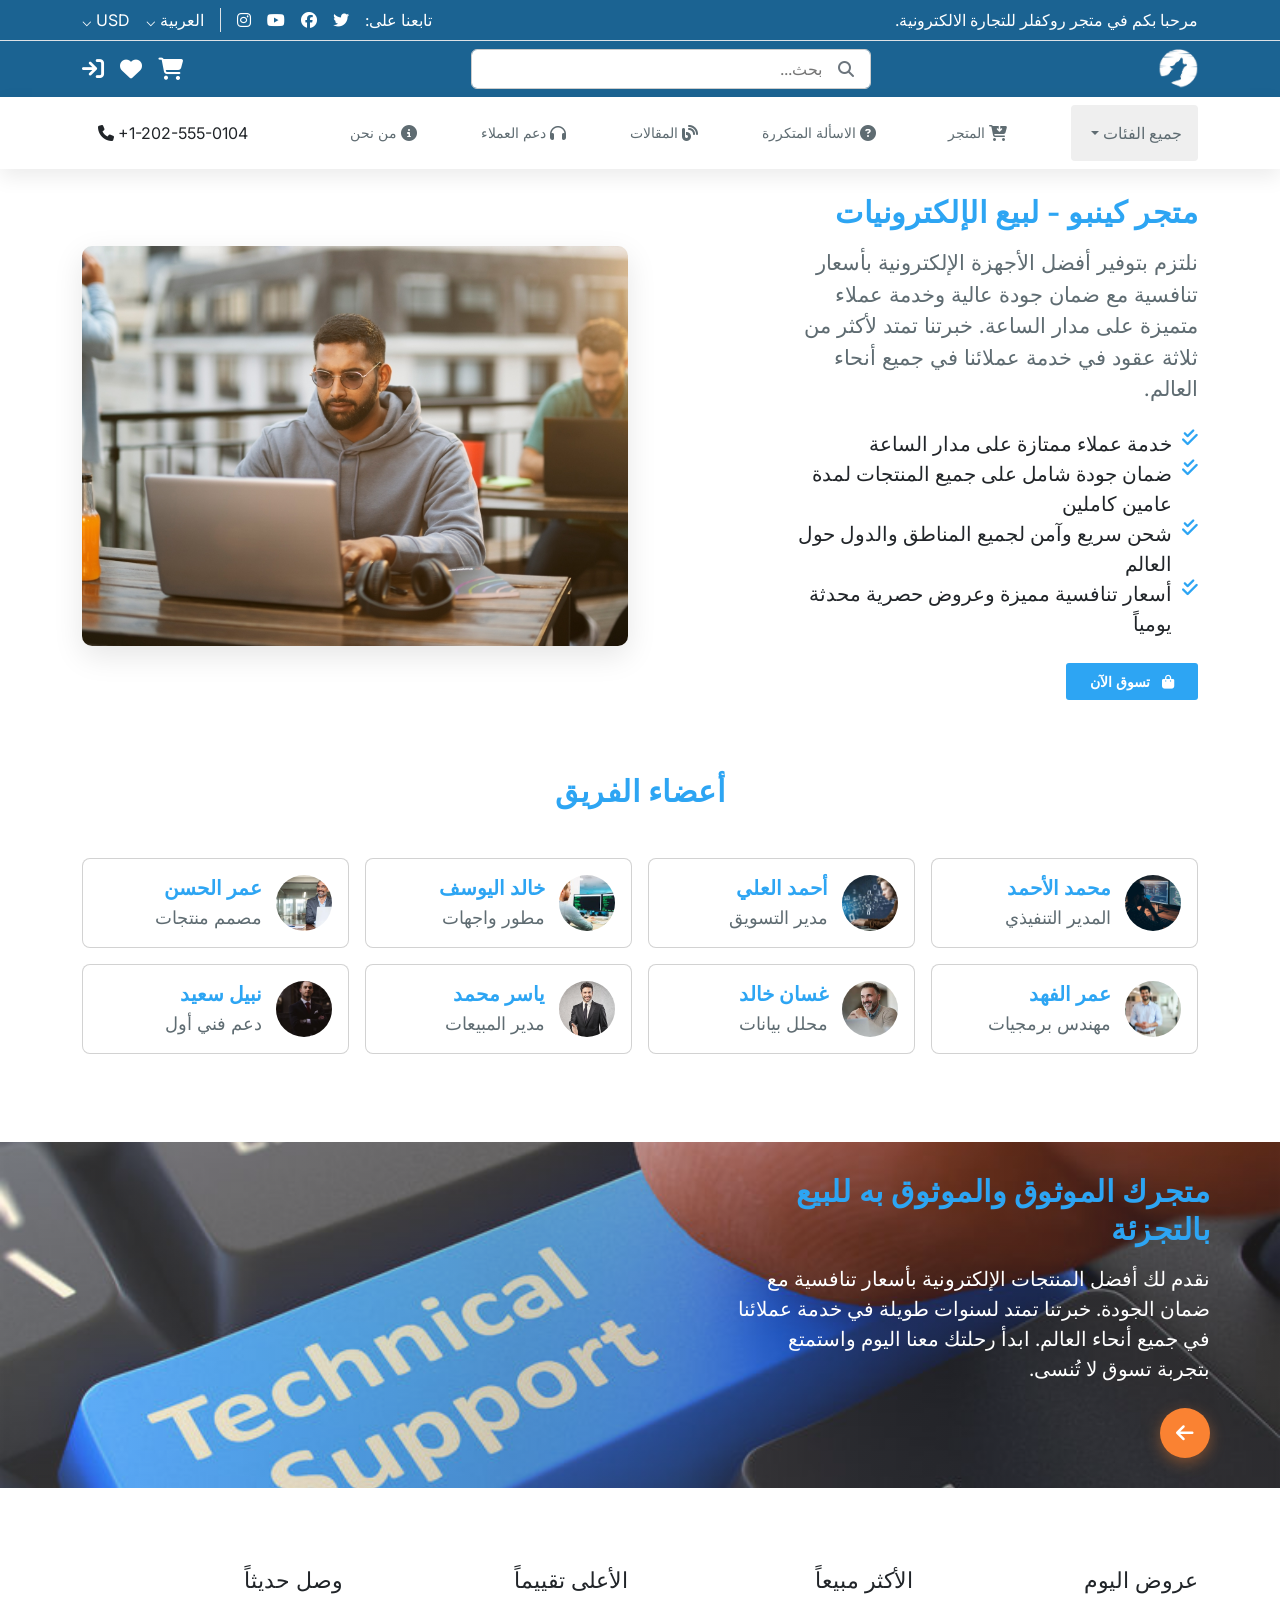
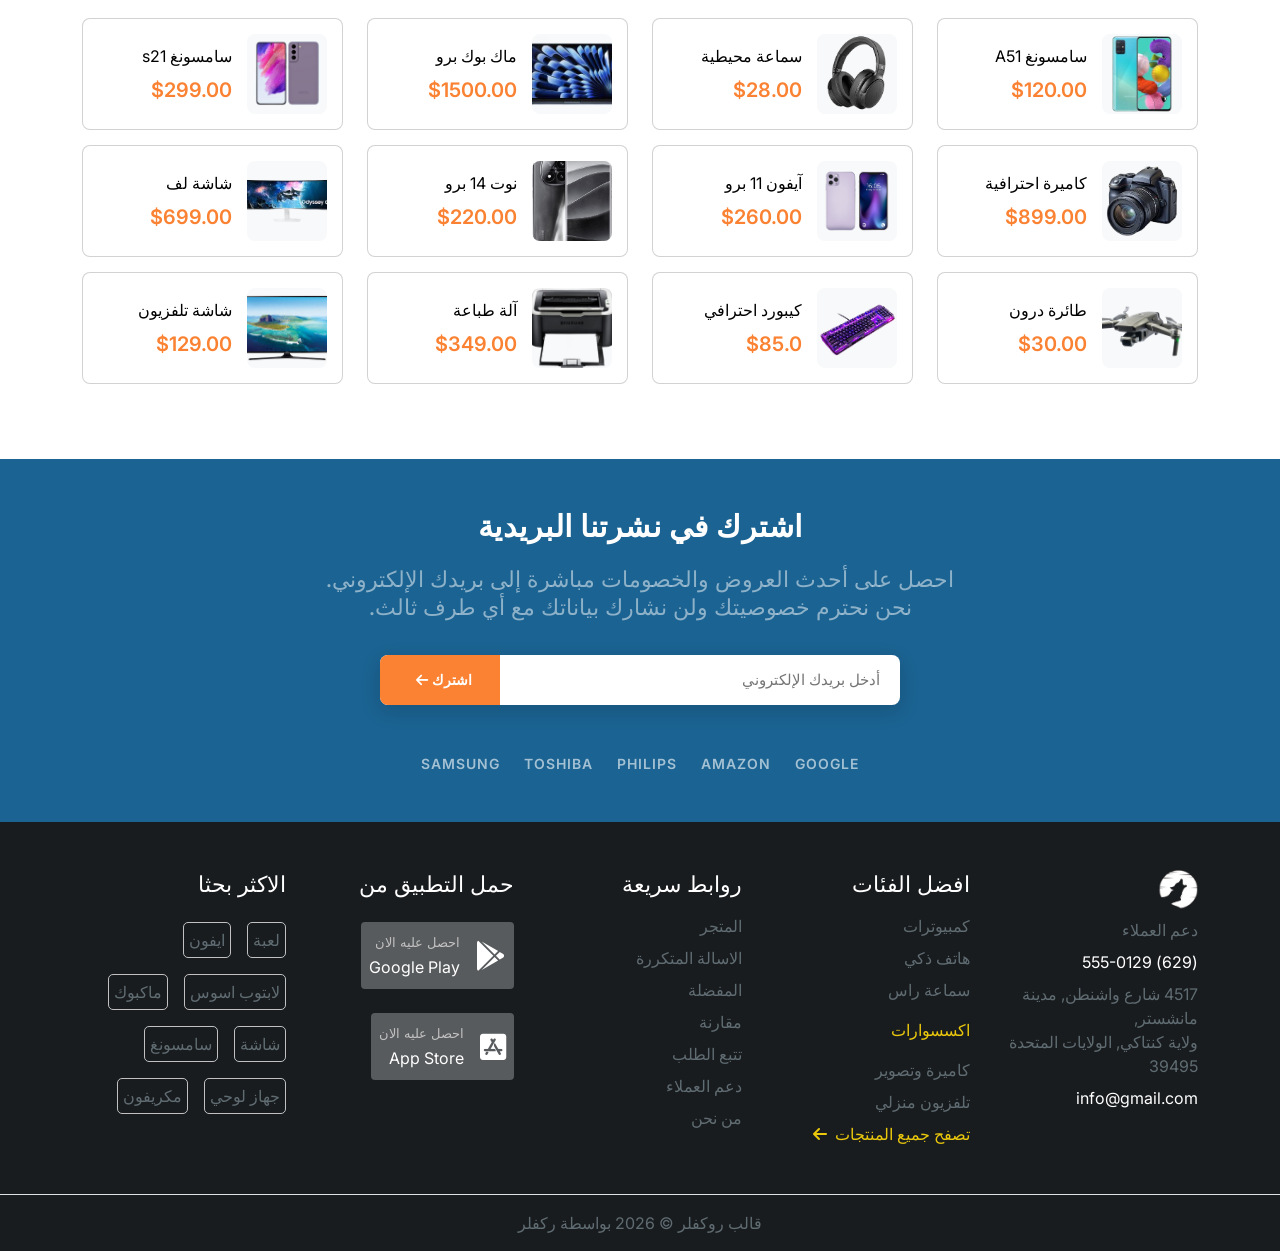
<file: about-us/about-us.html>
<!DOCTYPE html>
<html lang="ar" dir="rtl">

<head>
    <meta charset="UTF-8">
    <meta name="viewport" content="width=device-width, initial-scale=1.0">
    <link href="https://cdn.jsdelivr.net/npm/bootstrap@5.3.8/dist/css/bootstrap.min.css" rel="stylesheet"
        integrity="sha384-sRIl4kxILFvY47J16cr9ZwB07vP4J8+LH7qKQnuqkuIAvNWLzeN8tE5YBujZqJLB" crossorigin="anonymous">
    <link rel="stylesheet" href="https://cdnjs.cloudflare.com/ajax/libs/font-awesome/6.4.0/css/all.min.css">
    <link rel="stylesheet" href="../style.css">
    <link rel="stylesheet" href="about-us.css">
    <link rel="stylesheet" href="../nav-footer/nav-footer.css">
    <title>About Us</title>
</head>

<body>




    <header class="blue-bac">



        <div class="container d-none d-md-block">
            <div class="top-header d-flex justify-content-between align-items-center pt-2 pb-2">
                <div class="main-text text-white">
                    مرحبا بكم في متجر روكفلر للتجارة الالكترونية.
                </div>
                <div class="d-flex gap-3">
                    <div class="main-text text-white d-flex gap-3 border-start ps-3">
                        <p> تابعنا على:</p>
                        <a href="" class="text-white"><i class="fa-brands fa-twitter mt-1"></i></a>
                        <a href="" class="text-white"><i class="fa-brands fa-facebook mt-1"></i></a>
                        <a href="" class="text-white"><i class="fa-brands fa-youtube mt-1"></i></a>
                        <a href="" class="text-white"><i class="fa-brands fa-instagram mt-1"></i></a>
                    </div>
                    <div class="lang-money d-flex gap-3">
                        <div class="lang position-relative">
                            <div class="btn-lang text-white pointer">العربية ⌵</div>
                            <div
                                class="drop-lang-content d-none z-1  white-bac rounded-2 position-absolute mt-2 overflow-hidden">
                                <div
                                    class="dropdown1 active-dropdown1 d-flex gap-4 drop-down1-hover pt-2 pb-2 ps-3 pe-3">
                                    <img src="../images/flags/saudi-arabia.webp" class="img-flag" alt="">
                                    <span class="lh-lg">العربية</span> <i class="fa-solid fa-check lh-lg "></i>
                                </div>
                                <div class=" dropdown1 d-flex gap-4 drop-down1-hover pt-2 pb-2 ps-3 pe-3"><img
                                        src="../images/flags/america-flag.avif" class="img-flag" alt="">
                                    <span class="lh-lg">English</span> <i class="fa-solid fa-check lh-lg "></i>
                                </div>
                                <div class="dropdown1 d-flex gap-4 drop-down1-hover pt-2 pb-2 ps-3 pe-3"> <img
                                        src="../images/flags/russian-flag.png" class="img-flag" alt="">
                                    <span class="lh-base">Russian</span> <i class="fa-solid fa-check lh-lg "></i>
                                </div>
                            </div>
                        </div>
                        <div class="money position-relative">
                            <div class="btn-money pointer text-white">USD ⌵</div>
                            <div
                                class="drop-money-content d-none z-1 white-bac rounded-2 position-absolute mt-2 overflow-hidden">
                                <div
                                    class="active-dropdown2 drop-down2-hover dropdown2 d-flex align-items-center gap-4 pt-2 pb-2 ps-3 pe-3 m-0">
                                    <p class="">USD</p> <i class="fa-solid fa-check"></i>
                                </div>
                                <div
                                    class="d-flex dropdown2 drop-down2-hover gap-4 pt-2 pb-2 ps-3 pe-3 m-0 align-items-center">
                                    <p class="">EUR</p> <i class="fa-solid fa-check"></i>
                                </div>
                            </div>
                        </div>
                    </div>
                </div>
            </div>
        </div>



        <div class="bottom-header pt-2 pb-2 border-top border-1 d-none d-md-block">
            <div class="container d-flex justify-content-between">
                <div class="logo">
                    <a href="../index.html"><img src="../images/logo/logo.png" alt=""></a>
                </div>
                <div class="header-search position-relative rounded-2 overflow-hidden d-none d-md-block">
                    <input type="text" class="w-100 h-100 border-0 ps-2 pe-5" placeholder="بحث...">
                    <i class="fa-solid fa-magnifying-glass position-absolute top-50 end-0 translate-middle-y me-3 text-secondary"
                        style="z-index: 10; cursor: pointer;"></i>
                </div>
                <div class="d-flex align-items-center gap-3 title-text2 text-white">
                    <div class="shop-cart position-relative">
                        <i class="fa-solid fa-cart-shopping pointer cartBottom hover-icon"></i>
                        <div class="card shop-body p-4 position-absolute cartContent d-none">
                            <h3 class="text-end mb-2 mt-2 title-text2">سلة التسوق <span>(2)</span></h3>
                            <hr>

                            <div class="items">
                                <div class="item1 d-flex align-items-center justify-content-between gap-3 hover-item">
                                    <div class="">
                                        <img src="../images/shop dropdown/1.jpg" alt="">
                                    </div>
                                    <div class="main-text">
                                        <p class="">كاميرة كانون EOS 1500D DSLR + عدسات 18-55 مم</p>
                                        <p class="">1 * <span class="blue-text">$1,500</span></p>
                                    </div>
                                    <div class="">
                                        <i class="fa-solid fa-xmark"></i>
                                    </div>
                                </div>
                                <div
                                    class="item1 mt-3 d-flex align-items-center justify-content-between gap-3 hover-item">
                                    <div class="">
                                        <img src="../images/shop dropdown/1.jpg" alt="">
                                    </div>
                                    <div class="main-text">
                                        <p class="">كاميرة كانون EOS 1500D DSLR + عدسات 18-55 مم</p>
                                        <p class="">2 * <span class="blue-text">$269</span></p>
                                    </div>
                                    <div class="">
                                        <i class="fa-solid fa-xmark"></i>
                                    </div>
                                </div>
                            </div>
                            <hr>
                            <div class="main-text d-flex justify-content-between">
                                <p class="">المجموع الكلي</p>
                                <p class="blue-text">$2038,00</p>
                            </div>
                            <button type="submit" class="btn btn-orange w-100 mt-3 text-btn">
                                ادفع الان
                            </button>

                            <button class="btn btn-outline-orange w-100 text-btn mt-3"
                                style="letter-spacing: 1px; font-weight: 600;">
                                عرض السلة
                            </button>
                        </div>
                    </div>
                    <div class="favorite">
                        <i class="fa-solid fa-heart pointer hover-icon"></i>
                    </div>
                    <div class="sign-in position-relative signInBottom">
                        <i class="fa-solid fa-arrow-right-to-bracket pointer hover-icon"></i>
                        <div class="card d-none shop-body p-4 position-absolute signInContent">
                            <h3 class="text-center mb-4 mt-2 title-text2">تسحيل الدخول الى حسابك</h3>
                            <form>
                                <div class="mb-3">
                                    <label for="email" class="main-text">عنوان البريد الالكتروني</label>
                                    <input type="email" class="form-control p-2 mt-1" id="email">
                                </div>

                                <div class="mb-3">
                                    <div class="d-flex justify-content-between">
                                        <label for="password" class="main-text">كلمة المرور</label>
                                        <a href="../forget-password/forget-password.html" class="forgot-link">هل نسيت
                                            كلمة السر؟</a>
                                    </div>
                                    <div class="position-relative mt-1">
                                        <input id="password" type="password" class="form-control p-2 pe-5"
                                            id="password">
                                        <i id="showPassword"
                                            class="fa-solid fa-eye position-absolute top-50 translate-middle-y pe-2 pointer"></i>
                                    </div>
                                </div>

                                <button type="submit" class="btn btn-orange w-100 mt-3 text-btn">
                                    تسجيل الدخول
                                </button>
                            </form>

                            <div class="separator main-text">ليس لديك حساب؟</div>

                            <button class="btn btn-outline-orange w-100 text-btn"
                                style="letter-spacing: 1px; font-weight: 600;">
                                <a href="../sign-in/signin.html" style="color: #FA8232;"> انشاء حساب</a>
                            </button>
                        </div>
                    </div>
                </div>
            </div>
        </div>



    </header>




    <nav class=" py-2 main-text d-none d-md-block" style="box-shadow: 0px 8px 20px rgba(0, 0, 0, 0.08)">

        <div class="container d-flex justify-content-between align-items-center">
            <div class="d-flex gap-5 align-items-center ">

                <div class="dropdown" dir="rtl">
                    <button class=" dropdown-toggle btn_categoy_nav gray-text text-center py-3 px-3 rounded-1 border-0"
                        type="button" data-bs-toggle="dropdown" aria-expanded="false">
                        <span>جميع الفئات</span>
                    </button>
                    <ul class="dropdown-menu">
                        <li><a class="dropdown-item text-end py-2" href="#">الكمبيوترات</a></li>
                        <li><a class="dropdown-item text-end py-2" href="#"> ملحقات الكمبيوتر</a></li>
                        <li><a class="dropdown-item text-end py-2" href="#"> هاتف ذكي</a></li>
                        <li><a class="dropdown-item text-end py-2" href="#">سماعة راس</a></li>
                        <li><a class="dropdown-item text-end py-2" href="#">ملحقات الهاتف المحمول</a></li>
                        <li><a class="dropdown-item text-end py-2" href="#">جهاز العاب</a></li>
                        <li><a class="dropdown-item text-end py-2" href="#">كاميرا وتصوير</a></li>
                        <li><a class="dropdown-item text-end py-2" href="#">اجهزة تلفزيون واجهزة منزلية</a></li>
                        <li><a class="dropdown-item text-end py-2" href="#"> ساعات وملحقات </a></li>
                        <li><a class="dropdown-item text-end py-2" href="#">تكنولوجيا محمولة</a></li>
                    </ul>
                </div>

                <div class="">
                    <a href="../shop-section/shop_page.html"
                        class="d-flex align-items-center gap-1 gray-text text-center nav_link  py-3 px-3 rounded-1">
                        <i class="fa-solid fa-cart-arrow-down"></i>
                        <small>المتجر </small>
                    </a>
                </div>

                <div class="">
                    <a href="../fqr/freguently.html"
                        class="text-center nav_link d-flex align-items-center gap-1 gray-text py-3 px-2 rounded-1">
                        <i class="fa-solid fa-circle-question"></i>
                        <small>الاسألة المتكررة</small>
                    </a>

                </div>

                <div class="">
                    <a href="../blog-list/blog-list.html"
                        class="text-center nav_link d-flex align-items-center gap-1 gray-text py-3 px-2 rounded-1">
                        <i class="fa-solid fa-blog"></i>
                        <small> المقالات</small>
                    </a>

                </div>

                <div class="">
                    <a href="../customer-support/customer-support.html"
                        class="text-center nav_link d-flex align-items-center gap-1 gray-text py-3 px-2 rounded-1">
                        <i class="fa-solid fa-headphones d-block"></i>
                        <small>دعم العملاء</small>
                    </a>

                </div>

                <div class="">
                    <a href="../about-us/about-us.html"
                        class="text-center nav_link d-flex align-items-center gap-1 gray-text py-3 px-2 rounded-1">
                        <i class="fa-solid fa-circle-info"></i>
                        <small> من نحن</small>
                    </a>

                </div>
            </div>

            <div class="d-flex align-items-center gap-2  py-3 px-3 rounded-1 d-none d-lg-block" dir="ltr">
                <i class="fa-solid fa-phone"></i>
                <span>+1-202-555-0104</span>
            </div>
        </div>

    </nav>




    <nav class="navbar navbar-expand-lg blue-bac d-md-none ">
        <div class="container">
            <div class="logo">
                <a href="../index.html"><img src="../images/logo/logo.png" alt=""></a>
            </div>
            <div class="bar_navbar title-text2" type="button" data-bs-toggle="collapse" data-bs-target="#navbarNav"
                aria-controls="navbarNav" aria-expanded="false" aria-label="Toggle navigation">
                <i class="fa-solid fa-bars"></i>
            </div>
            <div class="collapse navbar-collapse" id="navbarNav">
                <ul class="navbar-nav">
                    <li class="nav-item">
                        <a class="nav-link d-flex align-items-center gap-1 text-white title-text2 nav_item_bar"
                            href="../shop-section/shop_page.html">
                            <i class="fa-solid fa-cart-arrow-down"></i>
                        <small>المتجر </small>
                        </a>
                    </li>
                    <li class="nav-item">
                        <a class="nav-link d-flex align-items-center gap-1 text-white title-text2 nav_item_bar"
                            href="../fqr/freguently.html">
                            <i class="fa-solid fa-circle-question"></i>
                        <small>الاسألة المتكررة</small>
                        </a>
                    </li>
                    <li class="nav-item">
                        <a class="nav-link d-flex align-items-center gap-1 text-white title-text2 nav_item_bar"
                            aria-disabled="true" href="../blog-list/blog-list.html">
                            <i class="fa-solid fa-blog"></i>
                        <small>  المقالات</small>
                        </a>
                    </li>
                    <li class="nav-item">
                        <a class="nav-link d-flex align-items-center gap-1 text-white title-text2 nav_item_bar"
                            aria-disabled="true" href="../customer-support/customer-support.html">
                            <i class="fa-solid fa-headphones d-block"></i>
                        <small>دعم العملاء</small>
                        </a>
                    </li>
                    <li class="nav-item">
                        <a class="nav-link d-flex align-items-center gap-1 text-white title-text2 nav_item_bar"
                            aria-disabled="true" href="../about-us/about-us.html">
                            <i class="fa-solid fa-circle-info"></i>
                        <small>  من نحن</small>
                        </a>
                    </li>
                    <li class="nav-item">
                        <a class="nav-link d-flex align-items-center gap-1 text-white title-text2 nav_item_bar"
                            aria-disabled="true" href="../sign-in/signin.html">
                            <i class="fa-solid fa-arrow-right-to-bracket"></i>
                            <small>تسجيل الدخول </small>
                        </a>
                    </li>
                    <li class="nav-item">
                        <a class="nav-link d-flex align-items-center gap-1 text-white title-text2 nav_item_bar"
                            aria-disabled="true">
                            <i class="fa-solid fa-phone"></i>
                            <span>+1-202-555-0104</span>
                        </a>
                    </li>
                </ul>
            </div>
        </div>
    </nav>

    <!-- Start About-us-Hero -->
    <section class="about-hero white-bac my-4">
        <div class="container">
            <div class="row align-items-center">


                <div class="right-aligned col-md-6 col-12 mb-4 mb-md-0">

                    <div class="about-text-wrapper">

                        <!-- <span class="section-label blue-bac">
                        <i class="fas fa-info-circle ms-2"></i>
                        عن الشركة
                    </span> -->

                        <h1 class="about-title title-text1 blue-text mb-3">
                            متجر كينبو - لبيع الإلكترونيات
                        </h1>

                        <p class="about-content gray-text mb-4">
                            نلتزم بتوفير أفضل الأجهزة الإلكترونية بأسعار تنافسية مع ضمان جودة عالية
                            وخدمة عملاء متميزة على مدار الساعة. خبرتنا تمتد لأكثر من ثلاثة عقود
                            في خدمة عملائنا في جميع أنحاء العالم.
                        </p>

                        <ul class="list-unstyled feature-list mb-4">
                            <li>
                                <i class="fa-solid fa-check-double blue-text"></i>
                                <p>خدمة عملاء ممتازة على مدار الساعة</p>
                            </li>
                            <li>
                                <i class="fa-solid fa-check-double blue-text"></i>
                                <p> ضمان جودة شامل على جميع المنتجات لمدة عامين كاملين</p>
                            </li>
                            <li>
                                <i class="fa-solid fa-check-double blue-text"></i>
                                <p> شحن سريع وآمن لجميع المناطق والدول حول العالم
                                </p>
                            </li>
                            <li>
                                <i class="fa-solid fa-check-double blue-text"></i>
                                <p> أسعار تنافسية مميزة وعروض حصرية محدثة يومياً
                                </p>
                            </li>
                        </ul>

                        <button class="blue-btn text-btn px-4 py-2 ">
                            <i class="fas fa-shopping-bag ms-2"></i>
                            تسوق الآن
                        </button>

                    </div> <!-- نهاية الغلاف -->
                </div>

                <!-- القسم الأيسر (الصورة) -->
                <div class="col-md-6 col-12">
                    <div class="image-wrapper">
                        <img src="../images/16.jpg" alt="فريق العمل" class="about-image">
                    </div>
                </div>

            </div>
        </div>
    </section>
    <!-- end About-us-Hero -->



    <!-- Start team-card-section -->

    <section class="team-section white-bac py-5">
        <div class="container">
            <h2 class="title-text1 blue-text text-center mb-5">أعضاء الفريق </h2>

            <div class="row g-3">

                <div class="col-lg-3 col-md-6">
                    <div class="team-card">
                        <img src="../images/6.jpg" alt="عضو الفريق" class="team-img">
                        <div class="team-info">
                            <h5 class="team-name title-text2">محمد الأحمد</h5>
                            <p class="team-role main-text gray-text">المدير التنفيذي</p>
                        </div>
                    </div>
                </div>


                <div class="col-lg-3 col-md-6">
                    <div class="team-card">
                        <img src="../images/7.jpg" alt="عضو الفريق" class="team-img">
                        <div class="team-info">
                            <h5 class="team-name title-text2">أحمد العلي</h5>
                            <p class="team-role main-text gray-text">مدير التسويق</p>
                        </div>
                    </div>
                </div>


                <div class="col-lg-3 col-md-6">
                    <div class="team-card">
                        <img src="../images/images.jpg" alt="عضو الفريق" class="team-img">
                        <div class="team-info">
                            <h5 class="team-name title-text2">خالد اليوسف</h5>
                            <p class="team-role main-text gray-text">مطور واجهات</p>
                        </div>
                    </div>
                </div>


                <div class="col-lg-3 col-md-6">
                    <div class="team-card">
                        <img src="../images/istockphoto-1949502324-612x612.webp" alt="عضو الفريق" class="team-img">
                        <div class="team-info">
                            <h5 class="team-name title-text2"> عمر الحسن</h5>
                            <p class="team-role main-text gray-text">مصمم منتجات</p>
                        </div>
                    </div>
                </div>


                <div class="col-lg-3 col-md-6">
                    <div class="team-card">
                        <img src="../images/istockphoto-2165425195-612x612.webp" alt="عضو الفريق" class="team-img">
                        <div class="team-info">
                            <h5 class="team-name title-text2">عمر الفهد</h5>
                            <p class="team-role main-text gray-text">مهندس برمجيات</p>
                        </div>
                    </div>
                </div>


                <div class="col-lg-3 col-md-6">
                    <div class="team-card">
                        <img src="../images/istockphoto-2180951990-612x612.webp" alt="عضو الفريق" class="team-img">
                        <div class="team-info">
                            <h5 class="team-name title-text2">غسان خالد</h5>
                            <p class="team-role main-text gray-text">محلل بيانات</p>
                        </div>
                    </div>
                </div>


                <div class="col-lg-3 col-md-6">
                    <div class="team-card">
                        <img src="../images/team1.jpg" alt="عضو الفريق" class="team-img">
                        <div class="team-info">
                            <h5 class="team-name title-text2">ياسر محمد</h5>
                            <p class="team-role main-text gray-text">مدير المبيعات</p>
                        </div>
                    </div>
                </div>


                <div class="col-lg-3 col-md-6">
                    <div class="team-card">
                        <img src="../images/photo-1519085360753-af0119f7cbe7.avif" alt="عضو الفريق" class="team-img">
                        <div class="team-info">
                            <h5 class="team-name title-text2">نبيل سعيد</h5>
                            <p class="team-role main-text gray-text">دعم فني أول</p>
                        </div>
                    </div>
                </div>

            </div>
        </div>
    </section>

    <!-- end team-card-section -->




    <!-- srart about-image-section -->

    <section class="trust-section">
        <div class="container position-relative h-100">
            <div class="row align-items-center h-100">

                <div class="col-lg-5 col-md-7 col-12 trust-content">

                    <h2 class="trust-content-title title-text1 blue-text mb-3">
                        متجرك الموثوق والموثوق به للبيع بالتجزئة
                    </h2>

                    <p class="trust-content-p mb-4">
                        نقدم لك أفضل المنتجات الإلكترونية بأسعار تنافسية مع ضمان الجودة.
                        خبرتنا تمتد لسنوات طويلة في خدمة عملائنا في جميع أنحاء العالم.
                        ابدأ رحلتك معنا اليوم واستمتع بتجربة تسوق لا تُنسى.
                    </p>

                    <a href="#" class="trust-btn" aria-label="تسوق الآن">
                        <i class="fas fa-arrow-left"></i> <!-- سهم يشير لليسار لأننا RTL -->
                    </a>

                </div>

            </div>
        </div>
    </section>
    <!-- end about-image-section -->


    <!-- start about-products-section-->

    <section class="products-section white-bac pt-5">
        <div class="container">
            <div class="row g-4">

                <div class="col-lg-3 col-md-6">
                    <div class="product-category">
                        <h3 class="category-title title-text2 mb-4">عروض اليوم</h3>

                        <div class="product-item position-relative overflow-hidden">
                            <a href="" class="position-absolute w-100 h-100"> </a>
                            <div class="product-img-wrapper">
                                <img src="../images/shop filter/a51.png" alt="منتج" class="product-img">
                            </div>
                            <div class="product-info">
                                <h4 class="text-black main-text blue-text">سامسونغ A51 </h4>
                                <p class="  text-number orange-text">$120.00</p>
                            </div>
                        </div>

                        <div class="product-item position-relative overflow-hidden">
                            <a href="" class="position-absolute w-100 h-100"> </a>
                            <div class="product-img-wrapper">
                                <img src="../images/shop filter/camera.png" alt="منتج" class="product-img">
                            </div>
                            <div class="product-info">
                                <h4 class="text-black main-text blue-text"> كاميرة احترافية</h4>
                                <p class="  text-number orange-text">$899.00</p>
                            </div>
                        </div>

                        <div class="product-item position-relative overflow-hidden">
                            <a href="" class="position-absolute w-100 h-100"> </a>
                            <div class="product-img-wrapper">
                                <img src="../images/shop filter/dron.png" alt="منتج" class="product-img">
                            </div>
                            <div class="product-info">
                                <h4 class="text-black main-text blue-text">طائرة درون </h4>
                                <p class="  text-number orange-text">$30.00</p>
                            </div>
                        </div>

                    </div>
                </div>

                <div class="col-lg-3 col-md-6">
                    <div class="product-category">
                        <h3 class="category-title title-text2 mb-4">الأكثر مبيعاً</h3>

                        <div class="product-item position-relative overflow-hidden">
                            <a href="" class="position-absolute w-100 h-100"> </a>
                            <div class="product-img-wrapper">
                                <img src="../images/shop filter/headphone1.png" alt="منتج" class="product-img">
                            </div>
                            <div class="product-info">
                                <h4 class="text-black main-text blue-text"> سماعة محيطية</h4>
                                <p class="  text-number orange-text">$28.00</p>
                            </div>
                        </div>

                        <div class="product-item position-relative overflow-hidden">
                            <a href="" class="position-absolute w-100 h-100"> </a>
                            <div class="product-img-wrapper">
                                <img src="../images/shop filter/iphone11.png" alt="منتج" class="product-img">
                            </div>
                            <div class="product-info">
                                <h4 class="text-black main-text blue-text">آيفون 11 برو </h4>
                                <p class="  text-number orange-text">$260.00</p>
                            </div>
                        </div>

                        <div class="product-item position-relative overflow-hidden">
                            <a href="" class="position-absolute w-100 h-100"> </a>
                            <div class="product-img-wrapper">
                                <img src="../images/shop filter/keybaord.png" alt="منتج" class="product-img">
                            </div>
                            <div class="product-info">
                                <h4 class="text-black main-text blue-text">كيبورد احترافي </h4>
                                <p class="  text-number orange-text">$85.0</p>
                            </div>
                        </div>

                    </div>
                </div>

                <div class="col-lg-3 col-md-6">
                    <div class="product-category">
                        <h3 class="category-title title-text2 mb-4">الأعلى تقييماً</h3>
                        <!-- <a href="" class="position-absolute w-100 h-100"> </a> -->

                        <div class="product-item position-relative overflow-hidden">
                            <div class="product-img-wrapper">
                                <img src="../images/shop filter/mackbook.png" alt="منتج" class="product-img">
                            </div>
                            <div class="product-info">
                                <h4 class="text-black main-text blue-text">ماك بوك برو</h4>
                                <p class="  text-number orange-text">$1500.00</p>
                            </div>
                        </div>

                        <div class="product-item position-relative overflow-hidden">
                            <a href="" class="position-absolute w-100 h-100"> </a>
                            <div class="product-img-wrapper">
                                <img src="../images/shop filter/note14pro.png" alt="منتج" class="product-img">
                            </div>
                            <div class="product-info">
                                <h4 class="text-black main-text blue-text">نوت 14 برو </h4>
                                <p class="  text-number orange-text">$220.00</p>
                            </div>
                        </div>

                        <div class="product-item position-relative overflow-hidden">
                            <a href="" class="position-absolute w-100 h-100"> </a>
                            <div class="product-img-wrapper">
                                <img src="../images/shop filter/printermachine.png" alt="منتج" class="product-img">
                            </div>
                            <div class="product-info">
                                <h4 class="text-black main-text blue-text">آلة طباعة </h4>
                                <p class="  text-number orange-text">$349.00</p>
                            </div>
                        </div>

                    </div>
                </div>

                <div class="col-lg-3 col-md-6">
                    <div class="product-category">
                        <h3 class="category-title title-text2 mb-4">وصل حديثاً</h3>
                        <!-- <a href="" class="position-absolute w-100 h-100"> </a> -->

                        <div class="product-item position-relative overflow-hidden">
                            <div class="product-img-wrapper">
                                <img src="../images/shop filter/s21-5g.png" alt="منتج" class="product-img">
                            </div>
                            <div class="product-info">
                                <h4 class="text-black main-text blue-text"> سامسونغ s21 </h4>
                                <p class="  text-number orange-text">$299.00</p>
                            </div>
                        </div>


                        <div class="product-item position-relative overflow-hidden">
                            <a href="" class="position-absolute w-100 h-100"> </a>
                            <div class="product-img-wrapper">
                                <img src="../images/shop filter/screeng9.png" alt="منتج" class="product-img">
                            </div>
                            <div class="product-info">
                                <h4 class="text-black main-text blue-text"> شاشة لف</h4>
                                <p class="  text-number orange-text">$699.00</p>
                            </div>
                        </div>


                        <div class="product-item position-relative overflow-hidden">
                            <a href="" class="position-absolute w-100 h-100"> </a>
                            <div class="product-img-wrapper">
                                <img src="../images/shop filter/tvscreen.png" alt="منتج" class="product-img">
                            </div>
                            <div class="product-info">
                                <h4 class="text-black main-text blue-text">شاشة تلفزيون</h4>
                                <p class="   text-number orange-text">$129.00</p>
                            </div>
                        </div>

                    </div>
                </div>

            </div>
        </div>
    </section>


    <!-- end about-products-section -->

    <!-- start about-newsletter-section -->

    <section class="newsletter-section blue-bac py-5">
        <div class="container">
            <div class="row justify-content-center">
                <div class="col-lg-8 col-md-10 text-center">

                    <h2 class="newsletter-title title-text1 text-white mb-2">اشترك في نشرتنا البريدية</h2>
                    <p class="title-text2 text-white-50 mb-4">
                        احصل على أحدث العروض والخصومات مباشرة إلى بريدك الإلكتروني.<br>
                        نحن نحترم خصوصيتك ولن نشارك بياناتك مع أي طرف ثالث.
                    </p>

                    <form class="newsletter-box mx-auto mb-5" action="#" method="POST">
                        <input type="email" class="newsletter-input" placeholder="أدخل بريدك الإلكتروني" required>
                        <button type="submit" class="newsletter-submit orange-btn text-btn">
                            اشترك <i class="fas fa-arrow-left ms-2"></i>
                        </button>
                    </form>

                    <div class="brand-logos d-flex justify-content-center align-items-center flex-wrap gap-4">
                        <span class="brand-logo">Google</span>
                        <span class="brand-logo">Amazon</span>
                        <span class="brand-logo">Philips</span>
                        <span class="brand-logo">Toshiba</span>
                        <span class="brand-logo">Samsung</span>
                    </div>

                </div>
            </div>
        </div>
    </section>

    <!-- end about-newsletter-section -->








    <footer class="black-bac">
        <div class="container ">
            <div class="row text-white py-5 main-text ">
                <div class="col-12 col-md-6 col-lg  ">
                    <div class="logo footer_logo">
                        <a href=""><img src="../images/logo/logo.png" alt=""></a>
                    </div>
                    <div class="gray-text d-flex flex-column gap-2 mt-2">
                        <span>دعم العملاء</span>
                        <span class="text-white">(629) 555-0129</span>
                        <span>4517 شارع واشنطن, مدينة مانشستر,<br>ولاية كنتاكي, الولايات المتحدة 39495</span>
                        <span class=""><a href="" class="text-white">info@gmail.com</a></span>
                    </div>
                </div>
                <div class="col-12 col-md-6 col-lg    d-flex flex-column gap-2 mt-4 mt-md-2 mt-lg-0">
                    <p class="title-text2 text-white">افضل الفئات</p>
                    <span class="mt-2"><a href="" class="gray-text link_footer">كمبيوترات</a></span>
                    <span><a href="" class="gray-text link_footer">هاتف ذكي</a></span>
                    <span><a href="" class="gray-text link_footer">سماعة راس</a></span>
                    <p class=" my-2 yellow-text">اكسسوارات</p>
                    <span><a href="" class="gray-text link_footer">كاميرة وتصوير</a></span>
                    <span><a href="" class="gray-text link_footer">تلفزيون منزلي</a></span>
                    <span class=""><a href="" class="d-flex align-items-center gap-2 yellow-text">تصفح جميع المنتجات<i
                                class="fa-solid fa-arrow-left"></i></a></i>
                    </span>
                </div>
                <div class="col-12 col-md-6 col-lg   d-flex flex-column gap-2 mt-4 mt-md-3 mt-lg-0">
                    <p class="title-text2 text-white">روابط سريعة</p>
                    <span class="mt-2"><a href="../shop-section/shop_page.html" class="gray-text link_footer">
                            المتجر</a></span>
                    <span><a href="../fqr/freguently.html" class="gray-text link_footer"> الاسالة المتكررة</a></span>
                    <span><a href="" class="gray-text link_footer">المفضلة</a></span>
                    <span><a href="" class="gray-text link_footer">مقارنة</a></span>
                    <span><a href="" class="gray-text link_footer">تتبع الطلب</a></span>
                    <span><a href="../customer-support/customer-support.html" class="gray-text link_footer">دعم
                            العملاء</a></span>
                    <span><a href="../about-us/about-us.html" class="gray-text link_footer">من نحن</a></span>
                </div>
                <div class="col-12 col-md-6 col-lg   mt-4 mt-md-3 mt-lg-0">
                    <p class="title-text2">حمل التطبيق من </p>
                    <div class="d-flex gap-3 align-items-center mt-4 p-2 rounded-1 app_google_store">
                        <a href=""></a>
                        <i class="fa-brands fa-google-play "></i>
                        <p class="">احصل عليه الان <br><span>Google Play</span></p>
                    </div>
                    <div class="d-flex gap-3 align-items-center mt-4 p-2 rounded-1 app_google_store">
                        <a href=""></a>
                        <i class="fa-brands fa-app-store-ios"></i>
                        <p class="">احصل عليه الان <br><span>App Store </span></p>
                    </div>
                </div>
                <div class="col-12 col-md-6 col-lg   gray-text mt-4 mt-md-3 mt-lg-0">
                    <p class="title-text2 text-white">الاكثر بحثا</p>
                    <div class="d-flex flex-wrap mt-4 gap-3">
                        <a class="d-block  gray-text search_footer" href="">لعبة</a>
                        <a class="d-block  gray-text search_footer" href="">ايفون</a>
                        <a class="d-block  gray-text search_footer" href="">لابتوب اسوس</a>
                        <a class="d-block  gray-text search_footer" href="">ماكبوك</a>
                        <a class="d-block  gray-text search_footer" href="">شاشة</a>
                        <a class="d-block  gray-text search_footer" href="">سامسونغ</a>
                        <a class="d-block  gray-text search_footer" href="">جهاز لوحي</a>
                        <a class="d-block  gray-text search_footer" href="">مكريفون</a>
                    </div>
                </div>
            </div>
        </div>
        <div class="gray-text text-center border-top py-3">
            قالب روكفلر © 2026 بواسطة ركفلر
        </div>
    </footer>



    <script src="https://cdn.jsdelivr.net/npm/bootstrap@5.3.8/dist/js/bootstrap.bundle.min.js"
        integrity="sha384-FKyoEForCGlyvwx9Hj09JcYn3nv7wiPVlz7YYwJrWVcXK/BmnVDxM+D2scQbITxI"
        crossorigin="anonymous"></script>
    <script src="../nav-footer/nav-footer.js"></script>
</body>

</html>
</file>
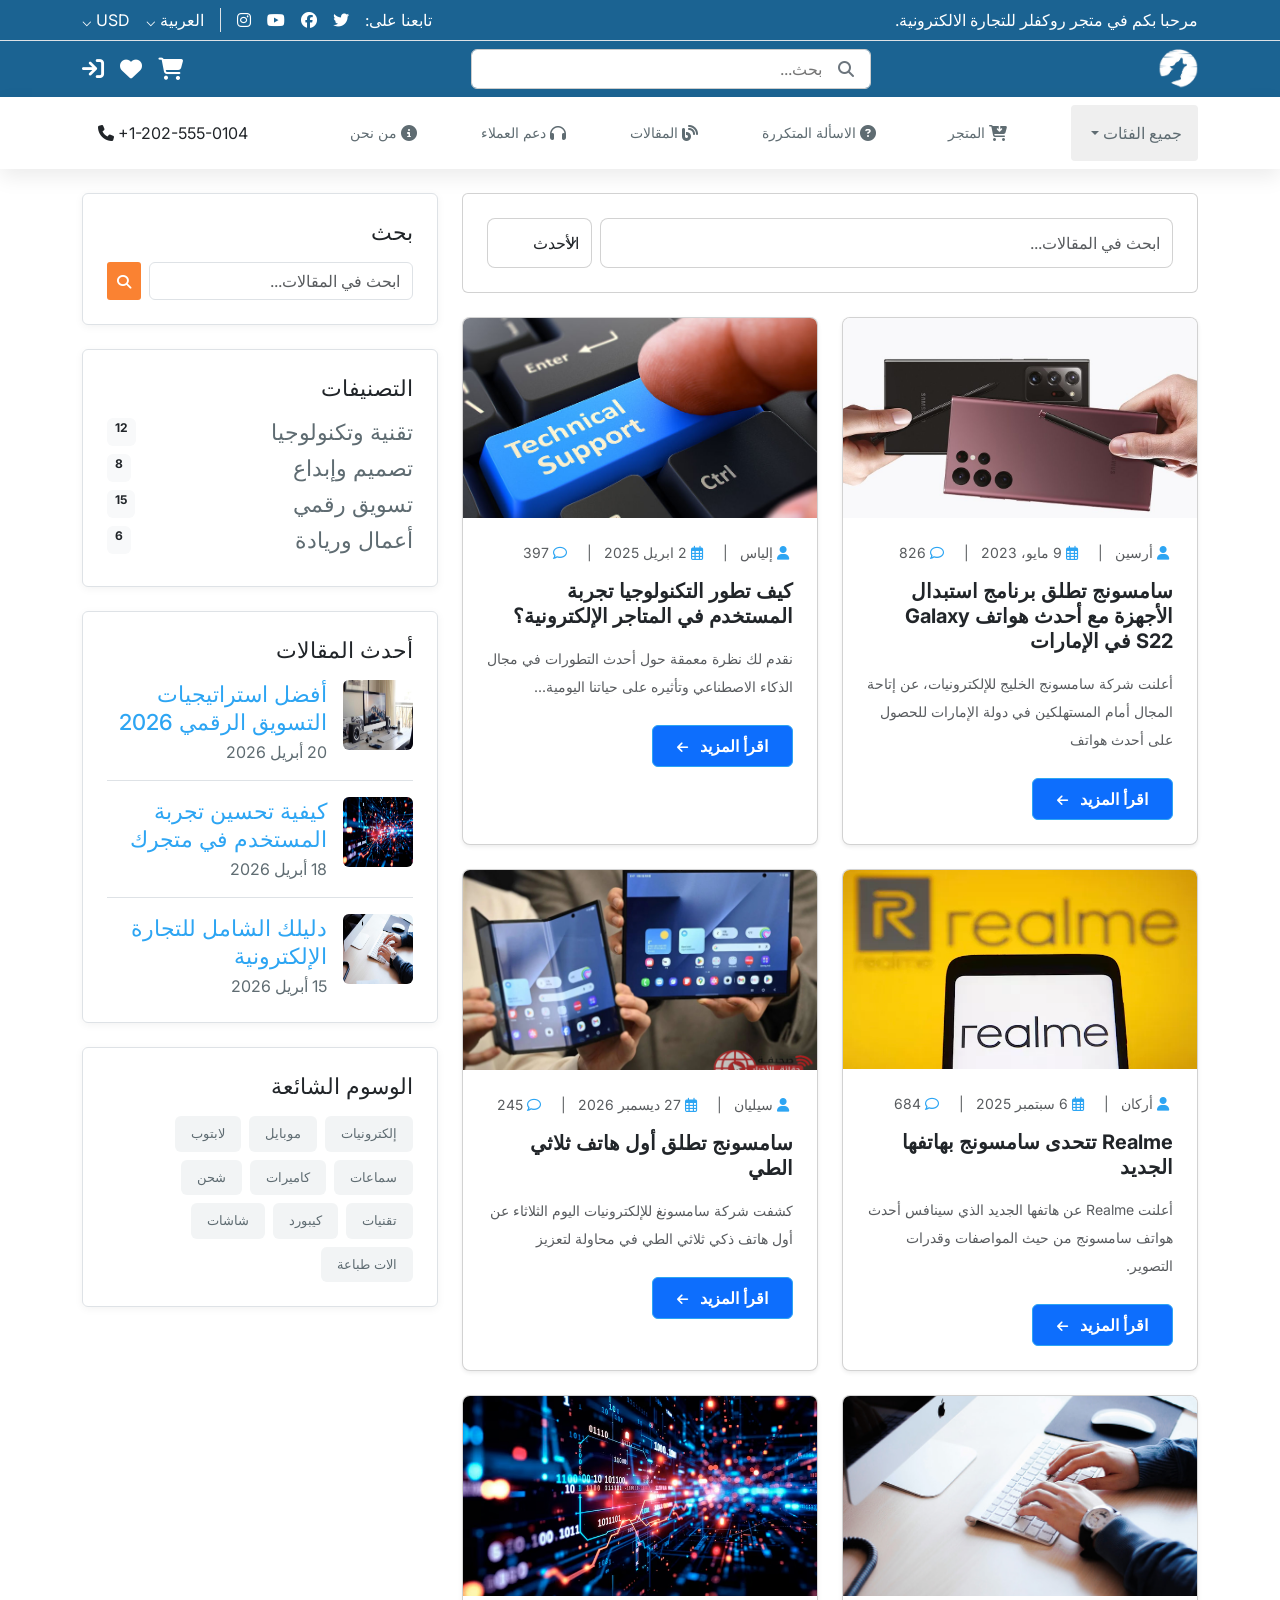
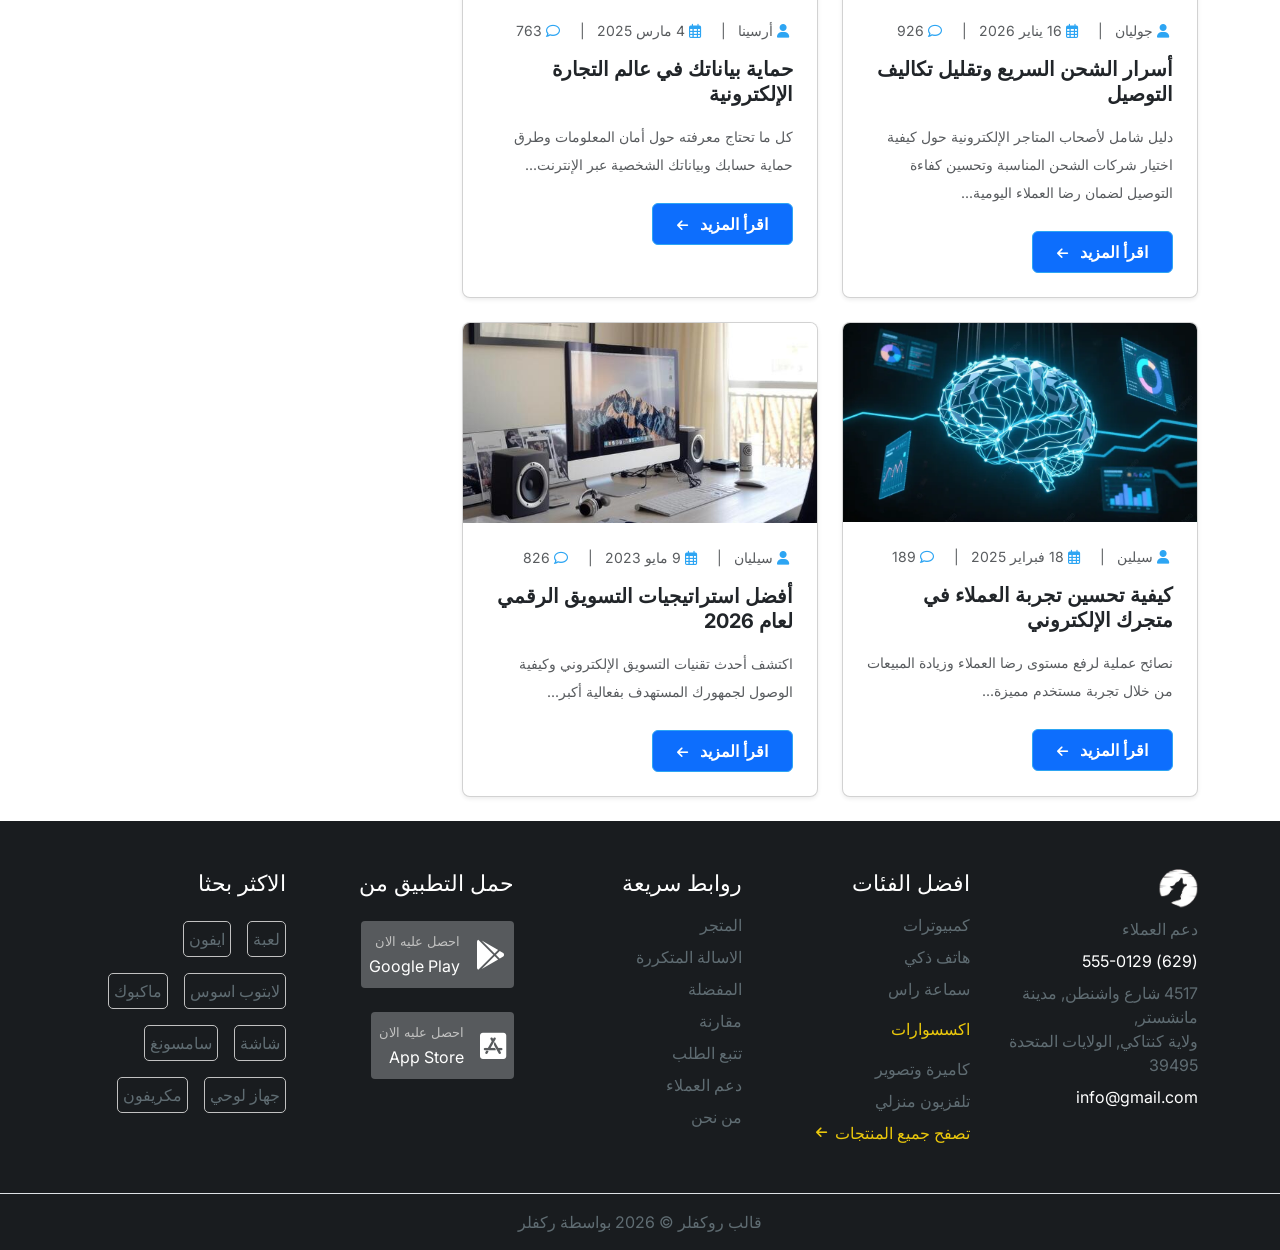
<file: blog-list/blog-list.html>
<!DOCTYPE html>
<html lang="ar" dir="rtl">

<head>
    <meta charset="UTF-8">
    <meta name="viewport" content="width=device-width, initial-scale=1.0">
    <link href="https://cdn.jsdelivr.net/npm/bootstrap@5.3.8/dist/css/bootstrap.min.css" rel="stylesheet"
        integrity="sha384-sRIl4kxILFvY47J16cr9ZwB07vP4J8+LH7qKQnuqkuIAvNWLzeN8tE5YBujZqJLB" crossorigin="anonymous">
    <link rel="stylesheet" href="https://cdnjs.cloudflare.com/ajax/libs/font-awesome/6.4.0/css/all.min.css">
    <link rel="stylesheet" href="../style.css">
    <link rel="stylesheet" href="blog-list.css">
    <link rel="stylesheet" href="../nav-footer/nav-footer.css">
    <title>Blog List</title>
</head>

<body>







    <header class="blue-bac">



        <div class="container d-none d-md-block">
            <div class="top-header d-flex justify-content-between align-items-center pt-2 pb-2">
                <div class="main-text text-white">
                    مرحبا بكم في متجر روكفلر للتجارة الالكترونية.
                </div>
                <div class="d-flex gap-3">
                    <div class="main-text text-white d-flex gap-3 border-start ps-3">
                        <p> تابعنا على:</p>
                        <a href="" class="text-white"><i class="fa-brands fa-twitter mt-1"></i></a>
                        <a href="" class="text-white"><i class="fa-brands fa-facebook mt-1"></i></a>
                        <a href="" class="text-white"><i class="fa-brands fa-youtube mt-1"></i></a>
                        <a href="" class="text-white"><i class="fa-brands fa-instagram mt-1"></i></a>
                    </div>
                    <div class="lang-money d-flex gap-3">
                        <div class="lang position-relative">
                            <div class="btn-lang text-white pointer">العربية ⌵</div>
                            <div
                                class="drop-lang-content d-none z-1  white-bac rounded-2 position-absolute mt-2 overflow-hidden">
                                <div
                                    class="dropdown1 active-dropdown1 d-flex gap-4 drop-down1-hover pt-2 pb-2 ps-3 pe-3">
                                    <img src="../images/flags/saudi-arabia.webp" class="img-flag" alt="">
                                    <span class="lh-lg">العربية</span> <i class="fa-solid fa-check lh-lg "></i>
                                </div>
                                <div class=" dropdown1 d-flex gap-4 drop-down1-hover pt-2 pb-2 ps-3 pe-3"><img
                                        src="../images/flags/america-flag.avif" class="img-flag" alt="">
                                    <span class="lh-lg">English</span> <i class="fa-solid fa-check lh-lg "></i>
                                </div>
                                <div class="dropdown1 d-flex gap-4 drop-down1-hover pt-2 pb-2 ps-3 pe-3"> <img
                                        src="../images/flags/russian-flag.png" class="img-flag" alt="">
                                    <span class="lh-base">Russian</span> <i class="fa-solid fa-check lh-lg "></i>
                                </div>
                            </div>
                        </div>
                        <div class="money position-relative">
                            <div class="btn-money pointer text-white">USD ⌵</div>
                            <div
                                class="drop-money-content d-none z-1 white-bac rounded-2 position-absolute mt-2 overflow-hidden">
                                <div
                                    class="active-dropdown2 drop-down2-hover dropdown2 d-flex align-items-center gap-4 pt-2 pb-2 ps-3 pe-3 m-0">
                                    <p class="">USD</p> <i class="fa-solid fa-check"></i>
                                </div>
                                <div
                                    class="d-flex dropdown2 drop-down2-hover gap-4 pt-2 pb-2 ps-3 pe-3 m-0 align-items-center">
                                    <p class="">EUR</p> <i class="fa-solid fa-check"></i>
                                </div>
                            </div>
                        </div>
                    </div>
                </div>
            </div>
        </div>



        <div class="bottom-header pt-2 pb-2 border-top border-1 d-none d-md-block">
            <div class="container d-flex justify-content-between">
                <div class="logo">
                    <a href="../index.html"><img src="../images/logo/logo.png" alt=""></a>
                </div>
                <div class="header-search position-relative rounded-2 overflow-hidden d-none d-md-block">
                    <input type="text" class="w-100 h-100 border-0 ps-2 pe-5" placeholder="بحث...">
                    <i class="fa-solid fa-magnifying-glass position-absolute top-50 end-0 translate-middle-y me-3 text-secondary"
                        style="z-index: 10; cursor: pointer;"></i>
                </div>
                <div class="d-flex align-items-center gap-3 title-text2 text-white">
                    <div class="shop-cart position-relative">
                        <i class="fa-solid fa-cart-shopping pointer cartBottom hover-icon"></i>
                        <div class="card shop-body p-4 position-absolute cartContent d-none">
                            <h3 class="text-end mb-2 mt-2 title-text2">سلة التسوق <span>(2)</span></h3>
                            <hr>

                            <div class="items">
                                <div class="item1 d-flex align-items-center justify-content-between gap-3 hover-item">
                                    <div class="">
                                        <img src="../images/shop dropdown/1.jpg" alt="">
                                    </div>
                                    <div class="main-text">
                                        <p class="">كاميرة كانون EOS 1500D DSLR + عدسات 18-55 مم</p>
                                        <p class="">1 * <span class="blue-text">$1,500</span></p>
                                    </div>
                                    <div class="">
                                        <i class="fa-solid fa-xmark"></i>
                                    </div>
                                </div>
                                <div
                                    class="item1 mt-3 d-flex align-items-center justify-content-between gap-3 hover-item">
                                    <div class="">
                                        <img src="../images/shop dropdown/1.jpg" alt="">
                                    </div>
                                    <div class="main-text">
                                        <p class="">كاميرة كانون EOS 1500D DSLR + عدسات 18-55 مم</p>
                                        <p class="">2 * <span class="blue-text">$269</span></p>
                                    </div>
                                    <div class="">
                                        <i class="fa-solid fa-xmark"></i>
                                    </div>
                                </div>
                            </div>
                            <hr>
                            <div class="main-text d-flex justify-content-between">
                                <p class="">المجموع الكلي</p>
                                <p class="blue-text">$2038,00</p>
                            </div>
                            <button type="submit" class="btn btn-orange w-100 mt-3 text-btn">
                                ادفع الان
                            </button>

                            <button class="btn btn-outline-orange w-100 text-btn mt-3"
                                style="letter-spacing: 1px; font-weight: 600;">
                                عرض السلة
                            </button>
                        </div>
                    </div>
                    <div class="favorite">
                        <i class="fa-solid fa-heart pointer hover-icon"></i>
                    </div>
                    <div class="sign-in position-relative signInBottom">
                        <i class="fa-solid fa-arrow-right-to-bracket pointer hover-icon"></i>
                        <div class="card d-none shop-body p-4 position-absolute signInContent">
                            <h3 class="text-center mb-4 mt-2 title-text2">تسحيل الدخول الى حسابك</h3>
                            <form>
                                <div class="mb-3">
                                    <label for="email" class="main-text">عنوان البريد الالكتروني</label>
                                    <input type="email" class="form-control p-2 mt-1" id="email">
                                </div>

                                <div class="mb-3">
                                    <div class="d-flex justify-content-between">
                                        <label for="password" class="main-text">كلمة المرور</label>
                                        <a href="../forget-password/forget-password.html" class="forgot-link">هل نسيت
                                            كلمة السر؟</a>
                                    </div>
                                    <div class="position-relative mt-1">
                                        <input id="password" type="password" class="form-control p-2 pe-5"
                                            id="password">
                                        <i id="showPassword"
                                            class="fa-solid fa-eye position-absolute top-50 translate-middle-y pe-2 pointer"></i>
                                    </div>
                                </div>

                                <button type="submit" class="btn btn-orange w-100 mt-3 text-btn">
                                    تسجيل الدخول
                                </button>
                            </form>

                            <div class="separator main-text">ليس لديك حساب؟</div>

                            <button class="btn btn-outline-orange w-100 text-btn"
                                style="letter-spacing: 1px; font-weight: 600;">
                                <a href="../sign-in/signin.html" style="color: #FA8232;"> انشاء حساب</a>
                            </button>
                        </div>
                    </div>
                </div>
            </div>
        </div>



    </header>




    <nav class=" py-2 main-text d-none d-md-block" style="box-shadow: 0px 8px 20px rgba(0, 0, 0, 0.08)">

        <div class="container d-flex justify-content-between align-items-center">
            <div class="d-flex gap-5 align-items-center ">

                <div class="dropdown" dir="rtl">
                    <button class=" dropdown-toggle btn_categoy_nav gray-text text-center py-3 px-3 rounded-1 border-0"
                        type="button" data-bs-toggle="dropdown" aria-expanded="false">
                        <span>جميع الفئات</span>
                    </button>
                    <ul class="dropdown-menu">
                        <li><a class="dropdown-item text-end py-2" href="#">الكمبيوترات</a></li>
                        <li><a class="dropdown-item text-end py-2" href="#"> ملحقات الكمبيوتر</a></li>
                        <li><a class="dropdown-item text-end py-2" href="#"> هاتف ذكي</a></li>
                        <li><a class="dropdown-item text-end py-2" href="#">سماعة راس</a></li>
                        <li><a class="dropdown-item text-end py-2" href="#">ملحقات الهاتف المحمول</a></li>
                        <li><a class="dropdown-item text-end py-2" href="#">جهاز العاب</a></li>
                        <li><a class="dropdown-item text-end py-2" href="#">كاميرا وتصوير</a></li>
                        <li><a class="dropdown-item text-end py-2" href="#">اجهزة تلفزيون واجهزة منزلية</a></li>
                        <li><a class="dropdown-item text-end py-2" href="#"> ساعات وملحقات </a></li>
                        <li><a class="dropdown-item text-end py-2" href="#">تكنولوجيا محمولة</a></li>
                    </ul>
                </div>

                <div class="">
                    <a href="../shop-section/shop_page.html"
                        class="d-flex align-items-center gap-1 gray-text text-center nav_link  py-3 px-3 rounded-1">
                        <i class="fa-solid fa-cart-arrow-down"></i>
                        <small>المتجر </small>
                    </a>
                </div>

                <div class="">
                    <a href="../fqr/freguently.html"
                        class="text-center nav_link d-flex align-items-center gap-1 gray-text py-3 px-2 rounded-1">
                        <i class="fa-solid fa-circle-question"></i>
                        <small>الاسألة المتكررة</small>
                    </a>

                </div>

                <div class="">
                    <a href="../blog-list/blog-list.html"
                        class="text-center nav_link d-flex align-items-center gap-1 gray-text py-3 px-2 rounded-1">
                        <i class="fa-solid fa-blog"></i>
                        <small> المقالات</small>
                    </a>

                </div>

                <div class="">
                    <a href="../customer-support/customer-support.html"
                        class="text-center nav_link d-flex align-items-center gap-1 gray-text py-3 px-2 rounded-1">
                        <i class="fa-solid fa-headphones d-block"></i>
                        <small>دعم العملاء</small>
                    </a>

                </div>

                <div class="">
                    <a href="../about-us/about-us.html"
                        class="text-center nav_link d-flex align-items-center gap-1 gray-text py-3 px-2 rounded-1">
                        <i class="fa-solid fa-circle-info"></i>
                        <small> من نحن</small>
                    </a>

                </div>
            </div>

            <div class="d-flex align-items-center gap-2  py-3 px-3 rounded-1 d-none d-lg-block" dir="ltr">
                <i class="fa-solid fa-phone"></i>
                <span>+1-202-555-0104</span>
            </div>
        </div>

    </nav>




    <nav class="navbar navbar-expand-lg blue-bac d-md-none ">
        <div class="container">
            <div class="logo">
                <a href="../index.html"><img src="../images/logo/logo.png" alt=""></a>
            </div>
            <div class="bar_navbar title-text2" type="button" data-bs-toggle="collapse" data-bs-target="#navbarNav"
                aria-controls="navbarNav" aria-expanded="false" aria-label="Toggle navigation">
                <i class="fa-solid fa-bars"></i>
            </div>
            <div class="collapse navbar-collapse" id="navbarNav">
                <ul class="navbar-nav">
                    <li class="nav-item">
                        <a class="nav-link d-flex align-items-center gap-1 text-white title-text2 nav_item_bar"
                            href="../shop-section/shop_page.html">
                            <i class="fa-solid fa-cart-arrow-down"></i>
                        <small>المتجر </small>
                        </a>
                    </li>
                    <li class="nav-item">
                        <a class="nav-link d-flex align-items-center gap-1 text-white title-text2 nav_item_bar"
                            href="../fqr/freguently.html">
                            <i class="fa-solid fa-circle-question"></i>
                        <small>الاسألة المتكررة</small>
                        </a>
                    </li>
                    <li class="nav-item">
                        <a class="nav-link d-flex align-items-center gap-1 text-white title-text2 nav_item_bar"
                            aria-disabled="true" href="../blog-list/blog-list.html">
                            <i class="fa-solid fa-blog"></i>
                        <small>  المقالات</small>
                        </a>
                    </li>
                    <li class="nav-item">
                        <a class="nav-link d-flex align-items-center gap-1 text-white title-text2 nav_item_bar"
                            aria-disabled="true" href="../customer-support/customer-support.html">
                            <i class="fa-solid fa-headphones d-block"></i>
                        <small>دعم العملاء</small>
                        </a>
                    </li>
                    <li class="nav-item">
                        <a class="nav-link d-flex align-items-center gap-1 text-white title-text2 nav_item_bar"
                            aria-disabled="true" href="../about-us/about-us.html">
                            <i class="fa-solid fa-circle-info"></i>
                        <small>  من نحن</small>
                        </a>
                    </li>
                    <li class="nav-item">
                        <a class="nav-link d-flex align-items-center gap-1 text-white title-text2 nav_item_bar"
                            aria-disabled="true" href="../sign-in/signin.html">
                            <i class="fa-solid fa-arrow-right-to-bracket"></i>
                            <small>تسجيل الدخول </small>
                        </a>
                    </li>
                    <li class="nav-item">
                        <a class="nav-link d-flex align-items-center gap-1 text-white title-text2 nav_item_bar"
                            aria-disabled="true">
                            <i class="fa-solid fa-phone"></i>
                            <span>+1-202-555-0104</span>
                        </a>
                    </li>
                </ul>
            </div>
        </div>
    </nav>



    <!-- Start Blog List Section -->

    <section class="blog-grid-section my-4">
        <div class="container">
            <div class="row g-4">
                <div class="col-lg-8 col-md-12">
                    <div class="blog-toolbar white-bac p-4 rounded mb-4 d-flex justify-content-between gap-2">
                        <div class="search-box flex-grow-1">
                            <input type="text" class="form-control main-text" placeholder="ابحث في المقالات...">
                        </div>
                        <div class="sort-options d-flex gap-2">
                            <select class="form-select main-text">
                                <option value="newest">الأحدث</option>
                                <option value="popular">الأكثر شعبية</option>
                                <option value="comments">الأكثر تعليقاً</option>
                            </select>
                        </div>
                    </div>

                    <div class="row g-4">
                        <!-- كود بطاقات احمد -->

                        <div class=" col-md-6">
                            <div class="card shadow-sm border-1 rounded-3 overflow-hidden product-card ">
                                <img src="../images/now3.jpg" class="card-img-top"
                                    style="max-height: 200px; object-fit: cover;">
                                <div class="card-body p-4">
                                    <div class="d-flex align-items-center gap-2 mb-3 text-muted small">
                                        <span><i class="fas fa-regular fa-user blue-text me-1"></i> أرسين</span>
                                        <span class="ms-1 px-1">|</span>
                                        <span><i class="fa-regular fa-calendar-days blue-text me-1"></i> 9 مايو،
                                            2023</span>
                                        <span class="ms-1 px-1">|</span>
                                        <span><i class="fa-regular fa-comment blue-text me-1"></i> 826</span>
                                    </div>
                                    <h5 class="fw-bold mb-3 lh-sm text-dark news-title">
                                        سامسونج تطلق برنامج استبدال الأجهزة مع أحدث هواتف Galaxy S22 في الإمارات
                                    </h5>
                                    <p class="card-text text-muted small lh-lg mb-4 news-desc">
                                        أعلنت شركة سامسونج الخليج للإلكترونيات، عن إتاحة المجال أمام المستهلكين في دولة
                                        الإمارات للحصول على أحدث هواتف
                                    </p>
                                    <a href="../blog-details/blog-detail.html" class="btn btn-primary text-uppercase fw-bold px-4 py-2 mt-auto"
                                        style="border-color: #2DA5F3; color: white !important;">
                                        اقرأ المزيد <i class="fa-solid fas fa-arrow-left me-2"></i>
                                    </a>
                                </div>
                            </div>
                        </div>

                        <div class=" col-md-6">
                            <div class="card shadow-sm border-1 rounded-3 overflow-hidden product-card ">
                                <img src="../images/Technical-Support.jpg" class="card-img-top"
                                    style="max-height: 200px; object-fit: cover;">
                                <div class="card-body p-4">
                                    <div class="d-flex align-items-center gap-2 mb-3 text-muted small">
                                        <span><i class="fas fa-regular fa-user blue-text me-1"></i> إلياس</span>
                                        <span class="ms-1 px-1">|</span>
                                        <span><i class="fa-regular fa-calendar-days blue-text me-1"></i> 2 ابريل
                                            2025</span>
                                        <span class="ms-1 px-1">|</span>
                                        <span><i class="fa-regular fa-comment blue-text me-1"></i> 397</span>
                                    </div>
                                    <h5 class="fw-bold mb-3 lh-sm text-dark news-title">
                                        كيف تطور التكنولوجيا تجربة المستخدم في المتاجر الإلكترونية؟
                                    </h5>
                                    <p class="card-text text-muted small lh-lg mb-4 news-desc">
                                        نقدم لك نظرة معمقة حول أحدث التطورات في مجال الذكاء الاصطناعي وتأثيره على حياتنا
                                        اليومية... </p>
                                    <a href="../blog-details/blog-detail.html" class="btn btn-primary text-uppercase fw-bold px-4 py-2 mt-auto"
                                        style="border-color: #2DA5F3; color: white !important;">
                                        اقرأ المزيد <i class="fa-solid fas fa-arrow-left me-2"></i>
                                    </a>
                                </div>
                            </div>
                        </div>

                        <div class=" col-md-6">
                            <div class="card shadow-sm border-1 rounded-3 overflow-hidden product-card ">
                                <img src="../images/now2.webp" class="card-img-top"
                                    style="max-height: 200px; object-fit: cover;">
                                <div class="card-body p-4">
                                    <div class="d-flex align-items-center gap-2 mb-3 text-muted small">
                                        <span><i class="fas fa-regular fa-user blue-text me-1"></i> أركان</span>
                                        <span class="ms-1 px-1">|</span>
                                        <span><i class="fa-regular fa-calendar-days blue-text me-1"></i> 6 سبتمبر
                                            2025</span>
                                        <span class="ms-1 px-1">|</span>
                                        <span><i class="fa-regular fa-comment blue-text me-1"></i> 684</span>
                                    </div>
                                    <h5 class="fw-bold mb-3 lh-sm text-dark news-title">
                                        Realme تتحدى سامسونج بهاتفها الجديد </h5>
                                    <p class="card-text text-muted small lh-lg mb-4 news-desc">
                                        أعلنت Realme عن هاتفها الجديد الذي سينافس أحدث هواتف سامسونج من حيث المواصفات
                                        وقدرات
                                        التصوير.</p>
                                    <a href="../blog-details/blog-detail.html" class="btn btn-primary text-uppercase fw-bold px-4 py-2 mt-auto"
                                        style="border-color: #2DA5F3; color: white !important;">
                                        اقرأ المزيد <i class="fa-solid fas fa-arrow-left me-2"></i>
                                    </a>
                                </div>
                            </div>
                        </div>

                        <div class=" col-md-6">
                            <div class="card shadow-sm border-1 rounded-3 overflow-hidden product-card ">
                                <img src="../images/now1.jpeg" class="card-img-top"
                                    style="max-height: 200px; object-fit: cover;">
                                <div class="card-body p-4">
                                    <div class="d-flex align-items-center gap-2 mb-3 text-muted small">
                                        <span><i class="fas fa-regular fa-user blue-text me-1"></i> سيليان</span>
                                        <span class="ms-1 px-1">|</span>
                                        <span><i class="fa-regular fa-calendar-days blue-text me-1"></i> 27 ديسمبر
                                            2026</span>
                                        <span class="ms-1 px-1">|</span>
                                        <span><i class="fa-regular fa-comment blue-text me-1"></i> 245</span>
                                    </div>
                                    <h5 class="fw-bold mb-3 lh-sm text-dark news-title">
                                        سامسونج تطلق أول هاتف ثلاثي الطي
                                    </h5>
                                    <p class="card-text text-muted small lh-lg mb-4 news-desc">
                                        كشفت شركة سامسونغ للإلكترونيات اليوم الثلاثاء عن أول هاتف ذكي ثلاثي الطي في
                                        محاولة لتعزيز </p>
                                    <a href="../blog-details/blog-detail.html" class="btn btn-primary text-uppercase fw-bold px-4 py-2 mt-auto"
                                        style="border-color: #2DA5F3; color: white !important;">
                                        اقرأ المزيد <i class="fa-solid fas fa-arrow-left me-2"></i>
                                    </a>
                                </div>
                            </div>
                        </div>

                        <div class=" col-md-6">
                            <div class="card shadow-sm border-1 rounded-3 overflow-hidden product-card ">
                                <img src="../images/shop filter/hand-on-descktop.jpg.jpeg" class="card-img-top"
                                    style="max-height: 200px; object-fit: cover;">
                                <div class="card-body p-4">
                                    <div class="d-flex align-items-center gap-2 mb-3 text-muted small">
                                        <span><i class="fas fa-regular fa-user blue-text me-1"></i> جوليان</span>
                                        <span class="ms-1 px-1">|</span>
                                        <span><i class="fa-regular fa-calendar-days blue-text me-1"></i> 16 يناير
                                            2026</span>
                                        <span class="ms-1 px-1">|</span>
                                        <span><i class="fa-regular fa-comment blue-text me-1"></i> 926</span>
                                    </div>
                                    <h5 class="fw-bold mb-3 lh-sm text-dark news-title">أسرار الشحن السريع وتقليل تكاليف
                                        التوصيل </h5>
                                    <p class="card-text text-muted small lh-lg mb-4 news-desc">
                                        دليل شامل لأصحاب المتاجر الإلكترونية حول كيفية اختيار شركات الشحن المناسبة
                                        وتحسين كفاءة التوصيل لضمان رضا العملاء
                                        اليومية... </p>
                                    <a href="../blog-details/blog-detail.html" class="btn btn-primary text-uppercase fw-bold px-4 py-2 mt-auto"
                                        style="border-color: #2DA5F3; color: white !important;">
                                        اقرأ المزيد <i class="fa-solid fas fa-arrow-left me-2"></i>
                                    </a>
                                </div>
                            </div>
                        </div>

                        <div class=" col-md-6">
                            <div class="card shadow-sm border-1 rounded-3 overflow-hidden product-card ">
                                <img src="../images/shop filter/data.avif" class="card-img-top"
                                    style="max-height: 200px; object-fit: cover;">
                                <div class="card-body p-4">
                                    <div class="d-flex align-items-center gap-2 mb-3 text-muted small">
                                        <span><i class="fas fa-regular fa-user blue-text me-1"></i> أرسينا</span>
                                        <span class="ms-1 px-1">|</span>
                                        <span><i class="fa-regular fa-calendar-days blue-text me-1"></i> 4 مارس
                                            2025</span>
                                        <span class="ms-1 px-1">|</span>
                                        <span><i class="fa-regular fa-comment blue-text me-1"></i> 763</span>
                                    </div>
                                    <h5 class="fw-bold mb-3 lh-sm text-dark news-title">
                                        حماية بياناتك في عالم التجارة الإلكترونية </h5>
                                    <p class="card-text text-muted small lh-lg mb-4 news-desc">
                                        كل ما تحتاج معرفته حول أمان المعلومات وطرق حماية حسابك وبياناتك الشخصية عبر
                                        الإنترنت...
                                    </p>
                                    <a href="../blog-details/blog-detail.html" class="btn btn-primary text-uppercase fw-bold px-4 py-2 mt-auto"
                                        style="border-color: #2DA5F3; color: white !important;">
                                        اقرأ المزيد <i class="fa-solid fas fa-arrow-left me-2"></i>
                                    </a>
                                </div>
                            </div>
                        </div>

                        <div class=" col-md-6">
                            <div class="card shadow-sm border-1 rounded-3 overflow-hidden product-card ">
                                <img src="../images/shop filter/brain-with-data.webp" class="card-img-top"
                                    style="max-height: 200px; object-fit: cover;">
                                <div class="card-body p-4">
                                    <div class="d-flex align-items-center gap-2 mb-3 text-muted small">
                                        <span><i class="fas fa-regular fa-user blue-text me-1"></i> سيلين</span>
                                        <span class="ms-1 px-1">|</span>
                                        <span><i class="fa-regular fa-calendar-days blue-text me-1"></i> 18 فبراير
                                            2025</span>
                                        <span class="ms-1 px-1">|</span>
                                        <span><i class="fa-regular fa-comment blue-text me-1"></i> 189</span>
                                    </div>
                                    <h5 class="fw-bold mb-3 lh-sm text-dark news-title">
                                        كيفية تحسين تجربة العملاء في متجرك الإلكتروني </h5>
                                    <p class="card-text text-muted small lh-lg mb-4 news-desc">
                                        نصائح عملية لرفع مستوى رضا العملاء وزيادة المبيعات من خلال تجربة مستخدم مميزة...
                                    </p>
                                    <a href="../blog-details/blog-detail.html" class="btn btn-primary text-uppercase fw-bold px-4 py-2 mt-auto"
                                        style="border-color: #2DA5F3; color: white !important;">
                                        اقرأ المزيد <i class="fa-solid fas fa-arrow-left me-2"></i>
                                    </a>
                                </div>
                            </div>
                        </div>

                        <div class=" col-md-6">
                            <div class="card shadow-sm border-1 rounded-3 overflow-hidden product-card ">
                                <img src="../images/shop filter/setup-mack.jpg.jpeg" class="card-img-top"
                                    style="max-height: 200px; object-fit: cover;">
                                <div class="card-body p-4">
                                    <div class="d-flex align-items-center gap-2 mb-3 text-muted small">
                                        <span><i class="fas fa-regular fa-user blue-text me-1"></i> سيليان</span>
                                        <span class="ms-1 px-1">|</span>
                                        <span><i class="fa-regular fa-calendar-days blue-text me-1"></i> 9 مايو
                                            2023</span>
                                        <span class="ms-1 px-1">|</span>
                                        <span><i class="fa-regular fa-comment blue-text me-1"></i> 826</span>
                                    </div>
                                    <h5 class="fw-bold mb-3 lh-sm text-dark news-title">
                                        أفضل استراتيجيات التسويق الرقمي لعام 2026 </h5>
                                    <p class="card-text text-muted small lh-lg mb-4 news-desc">
                                        اكتشف أحدث تقنيات التسويق الإلكتروني وكيفية الوصول لجمهورك المستهدف بفعالية
                                        أكبر...
                                    </p>
                                    <a href="../blog-details/blog-detail.html" class="btn btn-primary text-uppercase fw-bold px-4 py-2 mt-auto"
                                        style="border-color: #2DA5F3; color: white !important;">
                                        اقرأ المزيد <i class="fa-solid fas fa-arrow-left me-2"></i>
                                    </a>
                                </div>
                            </div>
                        </div>



                    </div>

                </div>







                <div class="col-lg-4 col-md-12">
                    <div class="h-100">
                        <div class="sidebar-wrapper h-100">

                            <div class="sidebar-widget white-bac p-4 rounded mb-4 border">
                                <h4 class="title-text2 mb-3">بحث</h4>
                                <form class="d-flex">
                                    <input type="text" class="form-control main-text" placeholder="ابحث في المقالات...">
                                    <button type="submit" class="orange-btn text-btn me-2">
                                        <i class="fas fa-search"></i>
                                    </button>
                                </form>
                            </div>

                            <div class="sidebar-widget white-bac p-4 rounded mb-4 border">
                                <h4 class="title-text2 mb-3">التصنيفات</h4>
                                <ul class="category-list list-unstyled mb-0">
                                    <li class="mb-2 d-flex justify-content-between">
                                        <a href="#" class="title-text2 gray-text text-decoration-none">تقنية
                                            وتكنولوجيا</a>
                                        <span class="badge bg-light text-dark">12</span>
                                    </li>
                                    <li class="mb-2 d-flex justify-content-between">
                                        <a href="#" class="title-text2 gray-text text-decoration-none">تصميم وإبداع</a>
                                        <span class="badge bg-light text-dark">8</span>
                                    </li>
                                    <li class="mb-2 d-flex justify-content-between">
                                        <a href="#" class="title-text2 gray-text text-decoration-none">تسويق رقمي</a>
                                        <span class="badge bg-light text-dark">15</span>
                                    </li>
                                    <li class="mb-2 d-flex justify-content-between">
                                        <a href="#" class="title-text2 gray-text text-decoration-none">أعمال وريادة</a>
                                        <span class="badge bg-light text-dark">6</span>
                                    </li>
                                </ul>
                            </div>

                            <div class="position-sticky sticky_boxes">

                                <div class="sidebar-widget white-bac p-4 rounded mb-4 border">
                                    <h4 class="title-text2 mb-3">أحدث المقالات</h4>

                                    <div class="latest-post d-flex mb-3 pb-3 border-bottom">
                                        <img src="../images/shop filter/setup-mack.jpg.jpeg" alt="مقال"
                                            class="rounded ms-3" width="70" height="70">
                                        <div>
                                            <h5 class="title-text2 mb-1">
                                                <a href="#" class="text-decoration-none blue-text">أفضل استراتيجيات
                                                    التسويق
                                                    الرقمي 2026</a>
                                            </h5>
                                            <span class="main-text gray-text small">20 أبريل 2026</span>
                                        </div>
                                    </div>

                                    <div class="latest-post d-flex mb-3 pb-3 border-bottom">
                                        <img src="../images/shop filter/data.avif" alt="مقال" class="rounded ms-3"
                                            width="70" height="70">
                                        <div>
                                            <h5 class="title-text2 mb-1">
                                                <a href="#" class="text-decoration-none blue-text">كيفية تحسين تجربة
                                                    المستخدم في
                                                    متجرك</a>
                                            </h5>
                                            <span class="main-text gray-text small">18 أبريل 2026</span>
                                        </div>
                                    </div>

                                    <div class="latest-post d-flex">
                                        <img src="../images/shop filter/hand-on-descktop.jpg.jpeg" alt="مقال"
                                            class="rounded ms-3" width="70" height="70">
                                        <div>
                                            <h5 class="title-text2 mb-1">
                                                <a href="#" class="text-decoration-none blue-text">دليلك الشامل للتجارة
                                                    الإلكترونية</a>
                                            </h5>
                                            <span class="main-text gray-text small">15 أبريل 2026</span>
                                        </div>
                                    </div>
                                </div>

                                <div class="sidebar-widget white-bac p-4 rounded border">
                                    <h4 class="title-text2 mb-3">الوسوم الشائعة</h4>
                                    <div class="d-flex flex-wrap gap-2">
                                        <a href="#"
                                            class="tag-cloud gray-bac gray-text text-decoration-none px-3 py-2 rounded">إلكترونيات</a>
                                        <a href="#"
                                            class="tag-cloud gray-bac gray-text text-decoration-none px-3 py-2 rounded">موبايل</a>
                                        <a href="#"
                                            class="tag-cloud gray-bac gray-text text-decoration-none px-3 py-2 rounded">لابتوب</a>
                                        <a href="#"
                                            class="tag-cloud gray-bac gray-text text-decoration-none px-3 py-2 rounded">سماعات</a>
                                        <a href="#"
                                            class="tag-cloud gray-bac gray-text text-decoration-none px-3 py-2 rounded">كاميرات</a>
                                        <a href="#"
                                            class="tag-cloud gray-bac gray-text text-decoration-none px-3 py-2 rounded">شحن</a>
                                        <a href="#"
                                            class="tag-cloud gray-bac gray-text text-decoration-none px-3 py-2 rounded">تقنيات</a>
                                        <a href="#"
                                            class="tag-cloud gray-bac gray-text text-decoration-none px-3 py-2 rounded">كيبورد</a>
                                        <a href="#"
                                            class="tag-cloud gray-bac gray-text text-decoration-none px-3 py-2 rounded">شاشات</a>
                                        <a href="#"
                                            class="tag-cloud gray-bac gray-text text-decoration-none px-3 py-2 rounded">الات
                                            طباعة</a>

                                    </div>
                                </div>

                            </div>
                        </div>
                    </div>
                </div>







            </div>
        </div>
    </section>
    <!-- End Blog List Section -->





    <footer class="black-bac">
        <div class="container ">
            <div class="row text-white py-5 main-text ">
                <div class="col-12 col-md-6 col-lg  ">
                    <div class="logo footer_logo">
                        <a href=""><img src="../images/logo/logo.png" alt=""></a>
                    </div>
                    <div class="gray-text d-flex flex-column gap-2 mt-2">
                        <span>دعم العملاء</span>
                        <span class="text-white">(629) 555-0129</span>
                        <span>4517 شارع واشنطن, مدينة مانشستر,<br>ولاية كنتاكي, الولايات المتحدة 39495</span>
                        <span class=""><a href="" class="text-white">info@gmail.com</a></span>
                    </div>
                </div>
                <div class="col-12 col-md-6 col-lg    d-flex flex-column gap-2 mt-4 mt-md-2 mt-lg-0">
                    <p class="title-text2 text-white">افضل الفئات</p>
                    <span class="mt-2"><a href="" class="gray-text link_footer">كمبيوترات</a></span>
                    <span><a href="" class="gray-text link_footer">هاتف ذكي</a></span>
                    <span><a href="" class="gray-text link_footer">سماعة راس</a></span>
                    <p class=" my-2 yellow-text">اكسسوارات</p>
                    <span><a href="" class="gray-text link_footer">كاميرة وتصوير</a></span>
                    <span><a href="" class="gray-text link_footer">تلفزيون منزلي</a></span>
                    <span class=""><a href="" class="d-flex align-items-center gap-2 yellow-text">تصفح جميع المنتجات<i
                                class="fa-solid fa-arrow-left"></i></a></i>
                    </span>
                </div>
                <div class="col-12 col-md-6 col-lg   d-flex flex-column gap-2 mt-4 mt-md-3 mt-lg-0">
                    <p class="title-text2 text-white">روابط سريعة</p>
                    <span class="mt-2"><a href="../shop-section/shop_page.html" class="gray-text link_footer">
                            المتجر</a></span>
                    <span><a href="../fqr/freguently.html" class="gray-text link_footer"> الاسالة المتكررة</a></span>
                    <span><a href="" class="gray-text link_footer">المفضلة</a></span>
                    <span><a href="" class="gray-text link_footer">مقارنة</a></span>
                    <span><a href="" class="gray-text link_footer">تتبع الطلب</a></span>
                    <span><a href="../customer-support/customer-support.html" class="gray-text link_footer">دعم
                            العملاء</a></span>
                    <span><a href="../about-us/about-us.html" class="gray-text link_footer">من نحن</a></span>
                </div>
                <div class="col-12 col-md-6 col-lg   mt-4 mt-md-3 mt-lg-0">
                    <p class="title-text2">حمل التطبيق من </p>
                    <div class="d-flex gap-3 align-items-center mt-4 p-2 rounded-1 app_google_store">
                        <a href=""></a>
                        <i class="fa-brands fa-google-play "></i>
                        <p class="">احصل عليه الان <br><span>Google Play</span></p>
                    </div>
                    <div class="d-flex gap-3 align-items-center mt-4 p-2 rounded-1 app_google_store">
                        <a href=""></a>
                        <i class="fa-brands fa-app-store-ios"></i>
                        <p class="">احصل عليه الان <br><span>App Store </span></p>
                    </div>
                </div>
                <div class="col-12 col-md-6 col-lg   gray-text mt-4 mt-md-3 mt-lg-0">
                    <p class="title-text2 text-white">الاكثر بحثا</p>
                    <div class="d-flex flex-wrap mt-4 gap-3">
                        <a class="d-block  gray-text search_footer" href="">لعبة</a>
                        <a class="d-block  gray-text search_footer" href="">ايفون</a>
                        <a class="d-block  gray-text search_footer" href="">لابتوب اسوس</a>
                        <a class="d-block  gray-text search_footer" href="">ماكبوك</a>
                        <a class="d-block  gray-text search_footer" href="">شاشة</a>
                        <a class="d-block  gray-text search_footer" href="">سامسونغ</a>
                        <a class="d-block  gray-text search_footer" href="">جهاز لوحي</a>
                        <a class="d-block  gray-text search_footer" href="">مكريفون</a>
                    </div>
                </div>
            </div>
        </div>
        <div class="gray-text text-center border-top py-3">
            قالب روكفلر © 2026 بواسطة ركفلر
        </div>
    </footer>




    <script src="https://cdn.jsdelivr.net/npm/bootstrap@5.3.8/dist/js/bootstrap.bundle.min.js"
        integrity="sha384-FKyoEForCGlyvwx9Hj09JcYn3nv7wiPVlz7YYwJrWVcXK/BmnVDxM+D2scQbITxI"
        crossorigin="anonymous"></script>
    <script src="../nav-footer/nav-footer.js"></script>
</body>

</html>
</file>
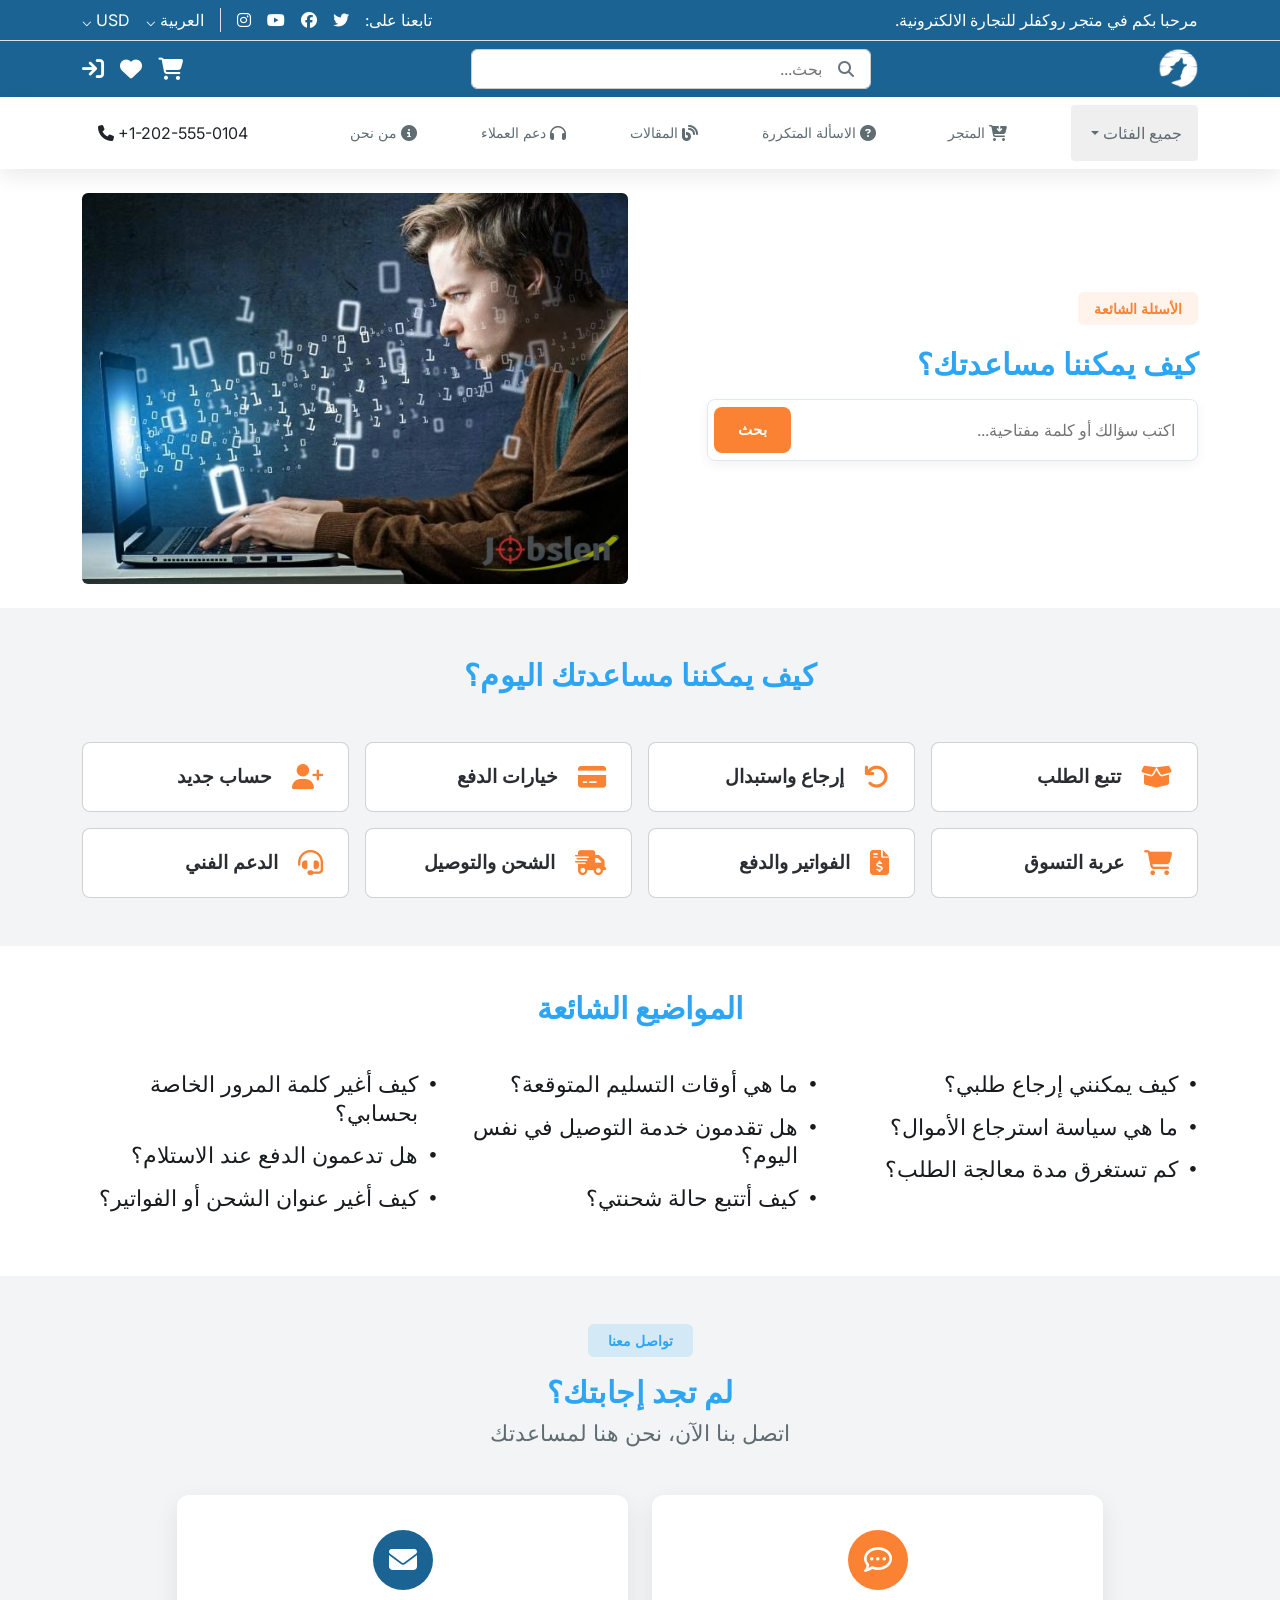
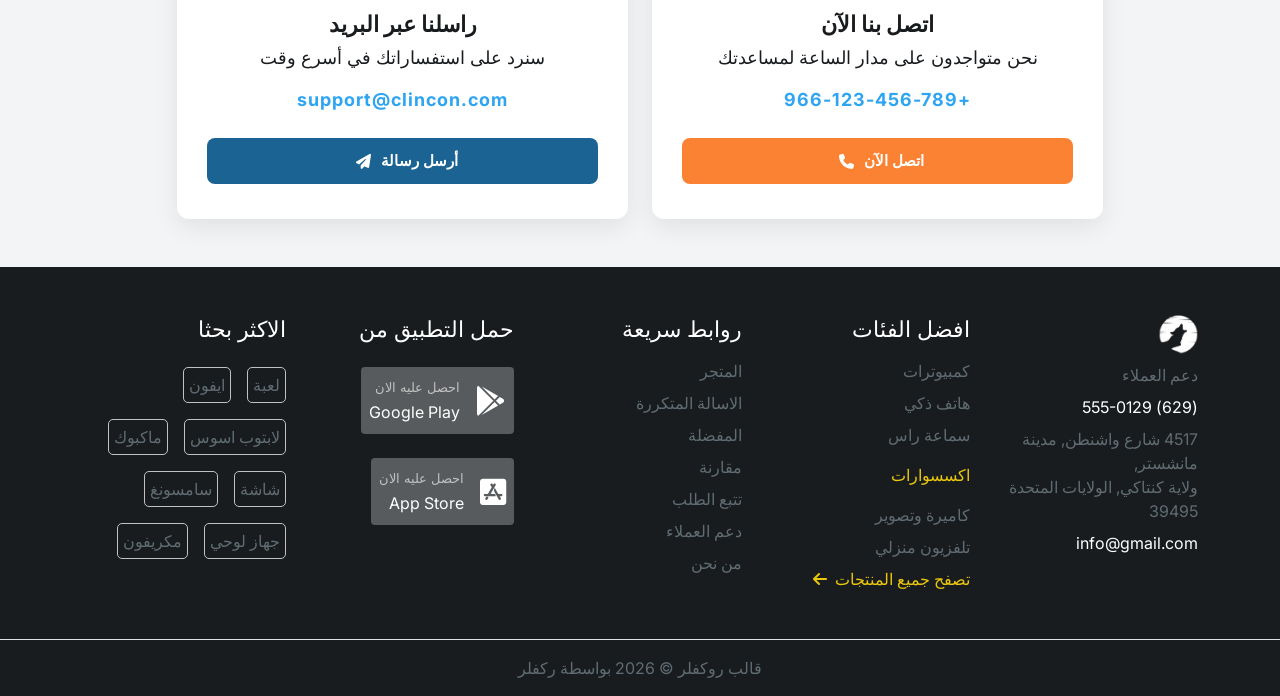
<file: customer-support/customer-support.html>
<!DOCTYPE html>
<html lang="ar" dir="rtl">

<head>
    <meta charset="UTF-8">
    <meta name="viewport" content="width=device-width, initial-scale=1.0">
    <link href="https://cdn.jsdelivr.net/npm/bootstrap@5.3.8/dist/css/bootstrap.min.css" rel="stylesheet"
        integrity="sha384-sRIl4kxILFvY47J16cr9ZwB07vP4J8+LH7qKQnuqkuIAvNWLzeN8tE5YBujZqJLB" crossorigin="anonymous">
    <link rel="stylesheet" href="https://cdnjs.cloudflare.com/ajax/libs/font-awesome/6.4.0/css/all.min.css">
    <link rel="stylesheet" href="../style.css">
    <title>Customer Support</title>
    <link rel="stylesheet" href="customer-support.css">
    <link rel="stylesheet" href="../nav-footer/nav-footer.css">
</head>

<body>


    <header class="blue-bac">



        <div class="container d-none d-md-block">
            <div class="top-header d-flex justify-content-between align-items-center pt-2 pb-2">
                <div class="main-text text-white">
                    مرحبا بكم في متجر روكفلر للتجارة الالكترونية.
                </div>
                <div class="d-flex gap-3">
                    <div class="main-text text-white d-flex gap-3 border-start ps-3">
                        <p> تابعنا على:</p>
                        <a href="" class="text-white"><i class="fa-brands fa-twitter mt-1"></i></a>
                        <a href="" class="text-white"><i class="fa-brands fa-facebook mt-1"></i></a>
                        <a href="" class="text-white"><i class="fa-brands fa-youtube mt-1"></i></a>
                        <a href="" class="text-white"><i class="fa-brands fa-instagram mt-1"></i></a>
                    </div>
                    <div class="lang-money d-flex gap-3">
                        <div class="lang position-relative">
                            <div class="btn-lang text-white pointer">العربية ⌵</div>
                            <div
                                class="drop-lang-content d-none z-1  white-bac rounded-2 position-absolute mt-2 overflow-hidden">
                                <div
                                    class="dropdown1 active-dropdown1 d-flex gap-4 drop-down1-hover pt-2 pb-2 ps-3 pe-3">
                                    <img src="../images/flags/saudi-arabia.webp" class="img-flag" alt="">
                                    <span class="lh-lg">العربية</span> <i class="fa-solid fa-check lh-lg "></i>
                                </div>
                                <div class=" dropdown1 d-flex gap-4 drop-down1-hover pt-2 pb-2 ps-3 pe-3"><img
                                        src="../images/flags/america-flag.avif" class="img-flag" alt="">
                                    <span class="lh-lg">English</span> <i class="fa-solid fa-check lh-lg "></i>
                                </div>
                                <div class="dropdown1 d-flex gap-4 drop-down1-hover pt-2 pb-2 ps-3 pe-3"> <img
                                        src="../images/flags/russian-flag.png" class="img-flag" alt="">
                                    <span class="lh-base">Russian</span> <i class="fa-solid fa-check lh-lg "></i>
                                </div>
                            </div>
                        </div>
                        <div class="money position-relative">
                            <div class="btn-money pointer text-white">USD ⌵</div>
                            <div
                                class="drop-money-content d-none z-1 white-bac rounded-2 position-absolute mt-2 overflow-hidden">
                                <div
                                    class="active-dropdown2 drop-down2-hover dropdown2 d-flex align-items-center gap-4 pt-2 pb-2 ps-3 pe-3 m-0">
                                    <p class="">USD</p> <i class="fa-solid fa-check"></i>
                                </div>
                                <div
                                    class="d-flex dropdown2 drop-down2-hover gap-4 pt-2 pb-2 ps-3 pe-3 m-0 align-items-center">
                                    <p class="">EUR</p> <i class="fa-solid fa-check"></i>
                                </div>
                            </div>
                        </div>
                    </div>
                </div>
            </div>
        </div>



        <div class="bottom-header pt-2 pb-2 border-top border-1 d-none d-md-block">
            <div class="container d-flex justify-content-between">
                <div class="logo">
                    <a href="../index.html"><img src="../images/logo/logo.png" alt=""></a>
                </div>
                <div class="header-search position-relative rounded-2 overflow-hidden d-none d-md-block">
                    <input type="text" class="w-100 h-100 border-0 ps-2 pe-5" placeholder="بحث...">
                    <i class="fa-solid fa-magnifying-glass position-absolute top-50 end-0 translate-middle-y me-3 text-secondary"
                        style="z-index: 10; cursor: pointer;"></i>
                </div>
                <div class="d-flex align-items-center gap-3 title-text2 text-white">
                    <div class="shop-cart position-relative">
                        <i class="fa-solid fa-cart-shopping pointer cartBottom hover-icon"></i>
                        <div class="card shop-body p-4 position-absolute cartContent d-none">
                            <h3 class="text-end mb-2 mt-2 title-text2">سلة التسوق <span>(2)</span></h3>
                            <hr>

                            <div class="items">
                                <div class="item1 d-flex align-items-center justify-content-between gap-3 hover-item">
                                    <div class="">
                                        <img src="../images/shop dropdown/1.jpg" alt="">
                                    </div>
                                    <div class="main-text">
                                        <p class="">كاميرة كانون EOS 1500D DSLR + عدسات 18-55 مم</p>
                                        <p class="">1 * <span class="blue-text">$1,500</span></p>
                                    </div>
                                    <div class="">
                                        <i class="fa-solid fa-xmark"></i>
                                    </div>
                                </div>
                                <div
                                    class="item1 mt-3 d-flex align-items-center justify-content-between gap-3 hover-item">
                                    <div class="">
                                        <img src="../images/shop dropdown/1.jpg" alt="">
                                    </div>
                                    <div class="main-text">
                                        <p class="">كاميرة كانون EOS 1500D DSLR + عدسات 18-55 مم</p>
                                        <p class="">2 * <span class="blue-text">$269</span></p>
                                    </div>
                                    <div class="">
                                        <i class="fa-solid fa-xmark"></i>
                                    </div>
                                </div>
                            </div>
                            <hr>
                            <div class="main-text d-flex justify-content-between">
                                <p class="">المجموع الكلي</p>
                                <p class="blue-text">$2038,00</p>
                            </div>
                            <button type="submit" class="btn btn-orange w-100 mt-3 text-btn">
                                ادفع الان
                            </button>

                            <button class="btn btn-outline-orange w-100 text-btn mt-3"
                                style="letter-spacing: 1px; font-weight: 600;">
                                عرض السلة
                            </button>
                        </div>
                    </div>
                    <div class="favorite">
                        <i class="fa-solid fa-heart pointer hover-icon"></i>
                    </div>
                    <div class="sign-in position-relative signInBottom">
                        <i class="fa-solid fa-arrow-right-to-bracket pointer hover-icon"></i>
                        <div class="card d-none shop-body p-4 position-absolute signInContent">
                            <h3 class="text-center mb-4 mt-2 title-text2">تسحيل الدخول الى حسابك</h3>
                            <form>
                                <div class="mb-3">
                                    <label for="email" class="main-text">عنوان البريد الالكتروني</label>
                                    <input type="email" class="form-control p-2 mt-1" id="email">
                                </div>

                                <div class="mb-3">
                                    <div class="d-flex justify-content-between">
                                        <label for="password" class="main-text">كلمة المرور</label>
                                        <a href="../forget-password/forget-password.html" class="forgot-link">هل نسيت
                                            كلمة السر؟</a>
                                    </div>
                                    <div class="position-relative mt-1">
                                        <input id="password" type="password" class="form-control p-2 pe-5"
                                            id="password">
                                        <i id="showPassword"
                                            class="fa-solid fa-eye position-absolute top-50 translate-middle-y pe-2 pointer"></i>
                                    </div>
                                </div>

                                <button type="submit" class="btn btn-orange w-100 mt-3 text-btn">
                                    تسجيل الدخول
                                </button>
                            </form>

                            <div class="separator main-text">ليس لديك حساب؟</div>

                            <button class="btn btn-outline-orange w-100 text-btn"
                                style="letter-spacing: 1px; font-weight: 600;">
                                <a href="../sign-in/signin.html" style="color: #FA8232;"> انشاء حساب</a>
                            </button>
                        </div>
                    </div>
                </div>
            </div>
        </div>



    </header>




    <nav class=" py-2 main-text d-none d-md-block" style="box-shadow: 0px 8px 20px rgba(0, 0, 0, 0.08)">

        <div class="container d-flex justify-content-between align-items-center">
            <div class="d-flex gap-5 align-items-center ">

                <div class="dropdown" dir="rtl">
                    <button class=" dropdown-toggle btn_categoy_nav gray-text text-center py-3 px-3 rounded-1 border-0"
                        type="button" data-bs-toggle="dropdown" aria-expanded="false">
                        <span>جميع الفئات</span>
                    </button>
                    <ul class="dropdown-menu">
                        <li><a class="dropdown-item text-end py-2" href="#">الكمبيوترات</a></li>
                        <li><a class="dropdown-item text-end py-2" href="#"> ملحقات الكمبيوتر</a></li>
                        <li><a class="dropdown-item text-end py-2" href="#"> هاتف ذكي</a></li>
                        <li><a class="dropdown-item text-end py-2" href="#">سماعة راس</a></li>
                        <li><a class="dropdown-item text-end py-2" href="#">ملحقات الهاتف المحمول</a></li>
                        <li><a class="dropdown-item text-end py-2" href="#">جهاز العاب</a></li>
                        <li><a class="dropdown-item text-end py-2" href="#">كاميرا وتصوير</a></li>
                        <li><a class="dropdown-item text-end py-2" href="#">اجهزة تلفزيون واجهزة منزلية</a></li>
                        <li><a class="dropdown-item text-end py-2" href="#"> ساعات وملحقات </a></li>
                        <li><a class="dropdown-item text-end py-2" href="#">تكنولوجيا محمولة</a></li>
                    </ul>
                </div>

                <div class="">
                    <a href="../shop-section/shop_page.html"
                        class="d-flex align-items-center gap-1 gray-text text-center nav_link  py-3 px-3 rounded-1">
                        <i class="fa-solid fa-cart-arrow-down"></i>
                        <small>المتجر </small>
                    </a>
                </div>

                <div class="">
                    <a href="../fqr/freguently.html"
                        class="text-center nav_link d-flex align-items-center gap-1 gray-text py-3 px-2 rounded-1">
                        <i class="fa-solid fa-circle-question"></i>
                        <small>الاسألة المتكررة</small>
                    </a>

                </div>

                <div class="">
                    <a href="../blog-list/blog-list.html"
                        class="text-center nav_link d-flex align-items-center gap-1 gray-text py-3 px-2 rounded-1">
                        <i class="fa-solid fa-blog"></i>
                        <small> المقالات</small>
                    </a>

                </div>

                <div class="">
                    <a href="../customer-support/customer-support.html"
                        class="text-center nav_link d-flex align-items-center gap-1 gray-text py-3 px-2 rounded-1">
                        <i class="fa-solid fa-headphones d-block"></i>
                        <small>دعم العملاء</small>
                    </a>

                </div>

                <div class="">
                    <a href="../about-us/about-us.html"
                        class="text-center nav_link d-flex align-items-center gap-1 gray-text py-3 px-2 rounded-1">
                        <i class="fa-solid fa-circle-info"></i>
                        <small> من نحن</small>
                    </a>

                </div>
            </div>

            <div class="d-flex align-items-center gap-2  py-3 px-3 rounded-1 d-none d-lg-block" dir="ltr">
                <i class="fa-solid fa-phone"></i>
                <span>+1-202-555-0104</span>
            </div>
        </div>

    </nav>



    <nav class="navbar navbar-expand-lg blue-bac d-md-none ">
        <div class="container">
            <div class="logo">
                <a href="../index.html"><img src="../images/logo/logo.png" alt=""></a>
            </div>
            <div class="bar_navbar title-text2" type="button" data-bs-toggle="collapse" data-bs-target="#navbarNav"
                aria-controls="navbarNav" aria-expanded="false" aria-label="Toggle navigation">
                <i class="fa-solid fa-bars"></i>
            </div>
            <div class="collapse navbar-collapse" id="navbarNav">
                <ul class="navbar-nav">
                    <li class="nav-item">
                        <a class="nav-link d-flex align-items-center gap-1 text-white title-text2 nav_item_bar"
                            href="../shop-section/shop_page.html">
                            <i class="fa-solid fa-cart-arrow-down"></i>
                        <small>المتجر </small>
                        </a>
                    </li>
                    <li class="nav-item">
                        <a class="nav-link d-flex align-items-center gap-1 text-white title-text2 nav_item_bar"
                            href="../fqr/freguently.html">
                            <i class="fa-solid fa-circle-question"></i>
                        <small>الاسألة المتكررة</small>
                        </a>
                    </li>
                    <li class="nav-item">
                        <a class="nav-link d-flex align-items-center gap-1 text-white title-text2 nav_item_bar"
                            aria-disabled="true" href="../blog-list/blog-list.html">
                            <i class="fa-solid fa-blog"></i>
                        <small>  المقالات</small>
                        </a>
                    </li>
                    <li class="nav-item">
                        <a class="nav-link d-flex align-items-center gap-1 text-white title-text2 nav_item_bar"
                            aria-disabled="true" href="../customer-support/customer-support.html">
                            <i class="fa-solid fa-headphones d-block"></i>
                        <small>دعم العملاء</small>
                        </a>
                    </li>
                    <li class="nav-item">
                        <a class="nav-link d-flex align-items-center gap-1 text-white title-text2 nav_item_bar"
                            aria-disabled="true" href="../about-us/about-us.html">
                            <i class="fa-solid fa-circle-info"></i>
                        <small>  من نحن</small>
                        </a>
                    </li>
                    <li class="nav-item">
                        <a class="nav-link d-flex align-items-center gap-1 text-white title-text2 nav_item_bar"
                            aria-disabled="true" href="../sign-in/signin.html">
                            <i class="fa-solid fa-arrow-right-to-bracket"></i>
                            <small>تسجيل الدخول </small>
                        </a>
                    </li>
                    <li class="nav-item">
                        <a class="nav-link d-flex align-items-center gap-1 text-white title-text2 nav_item_bar"
                            aria-disabled="true">
                            <i class="fa-solid fa-phone"></i>
                            <span>+1-202-555-0104</span>
                        </a>
                    </li>
                </ul>
            </div>
        </div>
    </nav>


    <!-- start customer-support-Hero -->

    <section class="support-hero white-bac my-4">
        <div class="container">
            <div class="row align-items-center">
                <div class="support-hero-right col-lg-6 col-md-12 mb-4 mb-lg-0">
                    <span class="support-tag orange-text half-orange-bac">الأسئلة الشائعة</span>
                    <h1 class="support-title title-text1 blue-text mb-3">كيف يمكننا مساعدتك؟</h1>
                    <form class="support-search d-flex align-items-center mb-4">
                        <input type="text" class="search-input main-text" placeholder="اكتب سؤالك أو كلمة مفتاحية...">
                        <button type="submit" class="orange-btn text-btn">بحث</button>
                    </form>
                </div>
                <div class="col-lg-6 col-md-12 text-center text-lg-end">
                    <img src="../images/7.jpg" alt="فريق الدعم الفني" class="hero-image img-fluid rounded">
                </div>
            </div>
        </div>
    </section>

    <!-- End customer-support-Hero -->


    <!-- Srart customer-support-categories -->


    <section class="support-categories gray-bac py-5">
        <div class="container">
            <h2 class="category-title title-text1 text-center mb-5">كيف يمكننا مساعدتك اليوم؟</h2>

            <div class="row g-3">
                <div class="col-lg-3 col-md-4 col-6">
                    <div class="support-card">
                        <i class="fas fa-box-open category-icon orange-text"></i>
                        <h3 class="category-name title-text2">تتبع الطلب</h3>
                    </div>
                </div>

                <div class="col-lg-3 col-md-4 col-6">
                    <div class="support-card">
                        <i class="fas fa-undo category-icon orange-text"></i>
                        <h3 class="category-name title-text2">إرجاع واستبدال</h3>
                    </div>
                </div>

                <div class="col-lg-3 col-md-4 col-6">
                    <div class="support-card">
                        <i class="fas fa-credit-card category-icon orange-text"></i>
                        <h3 class="category-name title-text2">خيارات الدفع</h3>
                    </div>
                </div>

                <div class="col-lg-3 col-md-4 col-6">
                    <div class="support-card">
                        <i class="fas fa-user-plus category-icon orange-text"></i>
                        <h3 class="category-name title-text2">حساب جديد</h3>
                    </div>
                </div>

                <div class="col-lg-3 col-md-4 col-6">
                    <div class="support-card">
                        <i class="fas fa-shopping-cart category-icon orange-text"></i>
                        <h3 class="category-name title-text2">عربة التسوق</h3>
                    </div>
                </div>

                <div class="col-lg-3 col-md-4 col-6">
                    <div class="support-card">
                        <i class="fas fa-file-invoice-dollar category-icon orange-text"></i>
                        <h3 class="category-name title-text2">الفواتير والدفع</h3>
                    </div>
                </div>

                <div class="col-lg-3 col-md-4 col-6">
                    <div class="support-card">
                        <i class="fas fa-shipping-fast category-icon orange-text"></i>
                        <h3 class="category-name title-text2">الشحن والتوصيل</h3>
                    </div>
                </div>

                <div class="col-lg-3 col-md-4 col-6">
                    <div class="support-card">
                        <i class="fas fa-headset category-icon orange-text"></i>
                        <h3 class="category-name title-text2">الدعم الفني</h3>
                    </div>
                </div>
            </div>
        </div>
    </section>



    <!-- End customer-support-categories -->

    <!-- start customer-popular-topics -->
    <section class="popular-topics white-bac py-5">
        <div class="container">
            <h2 class="popular-title title-text2 blue-text text-center mb-5">المواضيع الشائعة</h2>

            <div class="row">
                <!-- العمود الأول -->
                <div class="col-md-4 mb-4 mb-md-0">
                    <ul class="topic-list list-unstyled">
                        <li><a href="#" class="topic-link title-text2 gray-text">كيف يمكنني إرجاع طلبي؟</a></li>
                        <li><a href="#" class="topic-link title-text2 gray-text">ما هي سياسة استرجاع الأموال؟</a></li>
                        <li><a href="#" class="topic-link title-text2 gray-text">كم تستغرق مدة معالجة الطلب؟</a></li>
                    </ul>
                </div>

                <!-- العمود الثاني -->
                <div class="col-md-4 mb-4 mb-md-0">
                    <ul class="topic-list list-unstyled">
                        <li><a href="#" class="topic-link title-text2 gray-text">ما هي أوقات التسليم المتوقعة؟</a></li>
                        <li><a href="#" class="topic-link title-text2 gray-text">هل تقدمون خدمة التوصيل في نفس
                                اليوم؟</a></li>
                        <li><a href="#" class="topic-link title-text2 gray-text">كيف أتتبع حالة شحنتي؟</a></li>
                    </ul>
                </div>

                <!-- العمود الثالث -->
                <div class="col-md-4">
                    <ul class="topic-list list-unstyled">
                        <li><a href="#" class="topic-link title-text2 gray-text">كيف أغير كلمة المرور الخاصة بحسابي؟</a>
                        </li>
                        <li><a href="#" class="topic-link title-text2 gray-text">هل تدعمون الدفع عند الاستلام؟</a></li>
                        <li><a href="#" class="topic-link title-text2 gray-text">كيف أغير عنوان الشحن أو الفواتير؟</a>
                        </li>
                    </ul>
                </div>
            </div>
        </div>
    </section>
    <!-- End customer-popular-topics -->



    <!-- '    /* start customer-contact */ -->

    <section class="contact-section gray-bac py-5">
        <div class="container">
            <!-- العنوان والنص بالكلاسات الأساسية -->
            <div class="text-center mb-5">
                <span class="contact-tag blue-text half-blue-bac">تواصل معنا</span>
                <h2 class="title-text1 blue-text mt-3 mb-2">لم تجد إجابتك؟</h2>
                <p class="title-text2 gray-text">اتصل بنا الآن، نحن هنا لمساعدتك</p>
            </div>

            <div class="row justify-content-center">
                <!-- البطاقة البرتقالية (اتصل بنا) -->
                <div class="col-lg-5 col-md-6 mb-4 mb-lg-0">
                    <div class="contact-card">
                        <div class="contact-icon-wrapper orange-btn">
                            <i class="fa-regular fa-comment-dots"></i>
                        </div>
                        <h3 class="contact-title title-text2 mb-2">اتصل بنا الآن</h3>
                        <p class="contact-desc title-text2 gray-text mb-3">نحن متواجدون على مدار الساعة لمساعدتك</p>
                        <a href="tel:+966123456789"
                            class="contact-number title-text2 blue-text fw-bold d-block mb-4">+966-123-456-789</a>
                        <a href="tel:+966123456789" class="orange-btn text-btn w-100">اتصل الآن <i
                                class="fas fa-phone ms-2"></i></a>
                    </div>
                </div>

                <!-- البطاقة الزرقاء (راسلنا) -->
                <div class="col-lg-5 col-md-6">
                    <div class="contact-card">
                        <div class="contact-icon-wrapper blue-bac">
                            <i class="fas fa-envelope text-white"></i>
                        </div>
                        <h3 class="contact-title title-text2 mb-2">راسلنا عبر البريد</h3>
                        <p class="contact-desc title-text2 gray-text mb-3">سنرد على استفساراتك في أسرع وقت</p>
                        <a href="mailto:support@clincon.com"
                            class="contact-email title-text2 blue-text fw-bold d-block mb-4">support@clincon.com</a>
                        <a href="mailto:support@clincon.com" class="blue-btn text-btn w-100">أرسل رسالة <i
                                class="fas fa-paper-plane ms-2"></i></a>
                    </div>
                </div>
            </div>
        </div>
    </section>

    <!-- End customer-contact  -->




    <footer class="black-bac">
        <div class="container ">
            <div class="row text-white py-5 main-text ">
                <div class="col-12 col-md-6 col-lg  ">
                    <div class="logo footer_logo">
                        <a href=""><img src="../images/logo/logo.png" alt=""></a>
                    </div>
                    <div class="gray-text d-flex flex-column gap-2 mt-2">
                        <span>دعم العملاء</span>
                        <span class="text-white">(629) 555-0129</span>
                        <span>4517 شارع واشنطن, مدينة مانشستر,<br>ولاية كنتاكي, الولايات المتحدة 39495</span>
                        <span class=""><a href="" class="text-white">info@gmail.com</a></span>
                    </div>
                </div>
                <div class="col-12 col-md-6 col-lg    d-flex flex-column gap-2 mt-4 mt-md-2 mt-lg-0">
                    <p class="title-text2 text-white">افضل الفئات</p>
                    <span class="mt-2"><a href="" class="gray-text link_footer">كمبيوترات</a></span>
                    <span><a href="" class="gray-text link_footer">هاتف ذكي</a></span>
                    <span><a href="" class="gray-text link_footer">سماعة راس</a></span>
                    <p class=" my-2 yellow-text">اكسسوارات</p>
                    <span><a href="" class="gray-text link_footer">كاميرة وتصوير</a></span>
                    <span><a href="" class="gray-text link_footer">تلفزيون منزلي</a></span>
                    <span class=""><a href="" class="d-flex align-items-center gap-2 yellow-text">تصفح جميع المنتجات<i
                                class="fa-solid fa-arrow-left"></i></a></i>
                    </span>
                </div>
                <div class="col-12 col-md-6 col-lg   d-flex flex-column gap-2 mt-4 mt-md-3 mt-lg-0">
                    <p class="title-text2 text-white">روابط سريعة</p>
                    <span class="mt-2"><a href="../shop-section/shop_page.html" class="gray-text link_footer">
                            المتجر</a></span>
                    <span><a href="../fqr/freguently.html" class="gray-text link_footer"> الاسالة المتكررة</a></span>
                    <span><a href="" class="gray-text link_footer">المفضلة</a></span>
                    <span><a href="" class="gray-text link_footer">مقارنة</a></span>
                    <span><a href="" class="gray-text link_footer">تتبع الطلب</a></span>
                    <span><a href="../customer-support/customer-support.html" class="gray-text link_footer">دعم
                            العملاء</a></span>
                    <span><a href="../about-us/about-us.html" class="gray-text link_footer">من نحن</a></span>
                </div>
                <div class="col-12 col-md-6 col-lg   mt-4 mt-md-3 mt-lg-0">
                    <p class="title-text2">حمل التطبيق من </p>
                    <div class="d-flex gap-3 align-items-center mt-4 p-2 rounded-1 app_google_store">
                        <a href=""></a>
                        <i class="fa-brands fa-google-play "></i>
                        <p class="">احصل عليه الان <br><span>Google Play</span></p>
                    </div>
                    <div class="d-flex gap-3 align-items-center mt-4 p-2 rounded-1 app_google_store">
                        <a href=""></a>
                        <i class="fa-brands fa-app-store-ios"></i>
                        <p class="">احصل عليه الان <br><span>App Store </span></p>
                    </div>
                </div>
                <div class="col-12 col-md-6 col-lg   gray-text mt-4 mt-md-3 mt-lg-0">
                    <p class="title-text2 text-white">الاكثر بحثا</p>
                    <div class="d-flex flex-wrap mt-4 gap-3">
                        <a class="d-block  gray-text search_footer" href="">لعبة</a>
                        <a class="d-block  gray-text search_footer" href="">ايفون</a>
                        <a class="d-block  gray-text search_footer" href="">لابتوب اسوس</a>
                        <a class="d-block  gray-text search_footer" href="">ماكبوك</a>
                        <a class="d-block  gray-text search_footer" href="">شاشة</a>
                        <a class="d-block  gray-text search_footer" href="">سامسونغ</a>
                        <a class="d-block  gray-text search_footer" href="">جهاز لوحي</a>
                        <a class="d-block  gray-text search_footer" href="">مكريفون</a>
                    </div>
                </div>
            </div>
        </div>
        <div class="gray-text text-center border-top py-3">
            قالب روكفلر © 2026 بواسطة ركفلر
        </div>
    </footer>


    <script src="https://cdn.jsdelivr.net/npm/bootstrap@5.3.8/dist/js/bootstrap.bundle.min.js"
        integrity="sha384-FKyoEForCGlyvwx9Hj09JcYn3nv7wiPVlz7YYwJrWVcXK/BmnVDxM+D2scQbITxI"
        crossorigin="anonymous"></script>
    <script src="../nav-footer/nav-footer.js"></script>
</body>

</html>
</file>
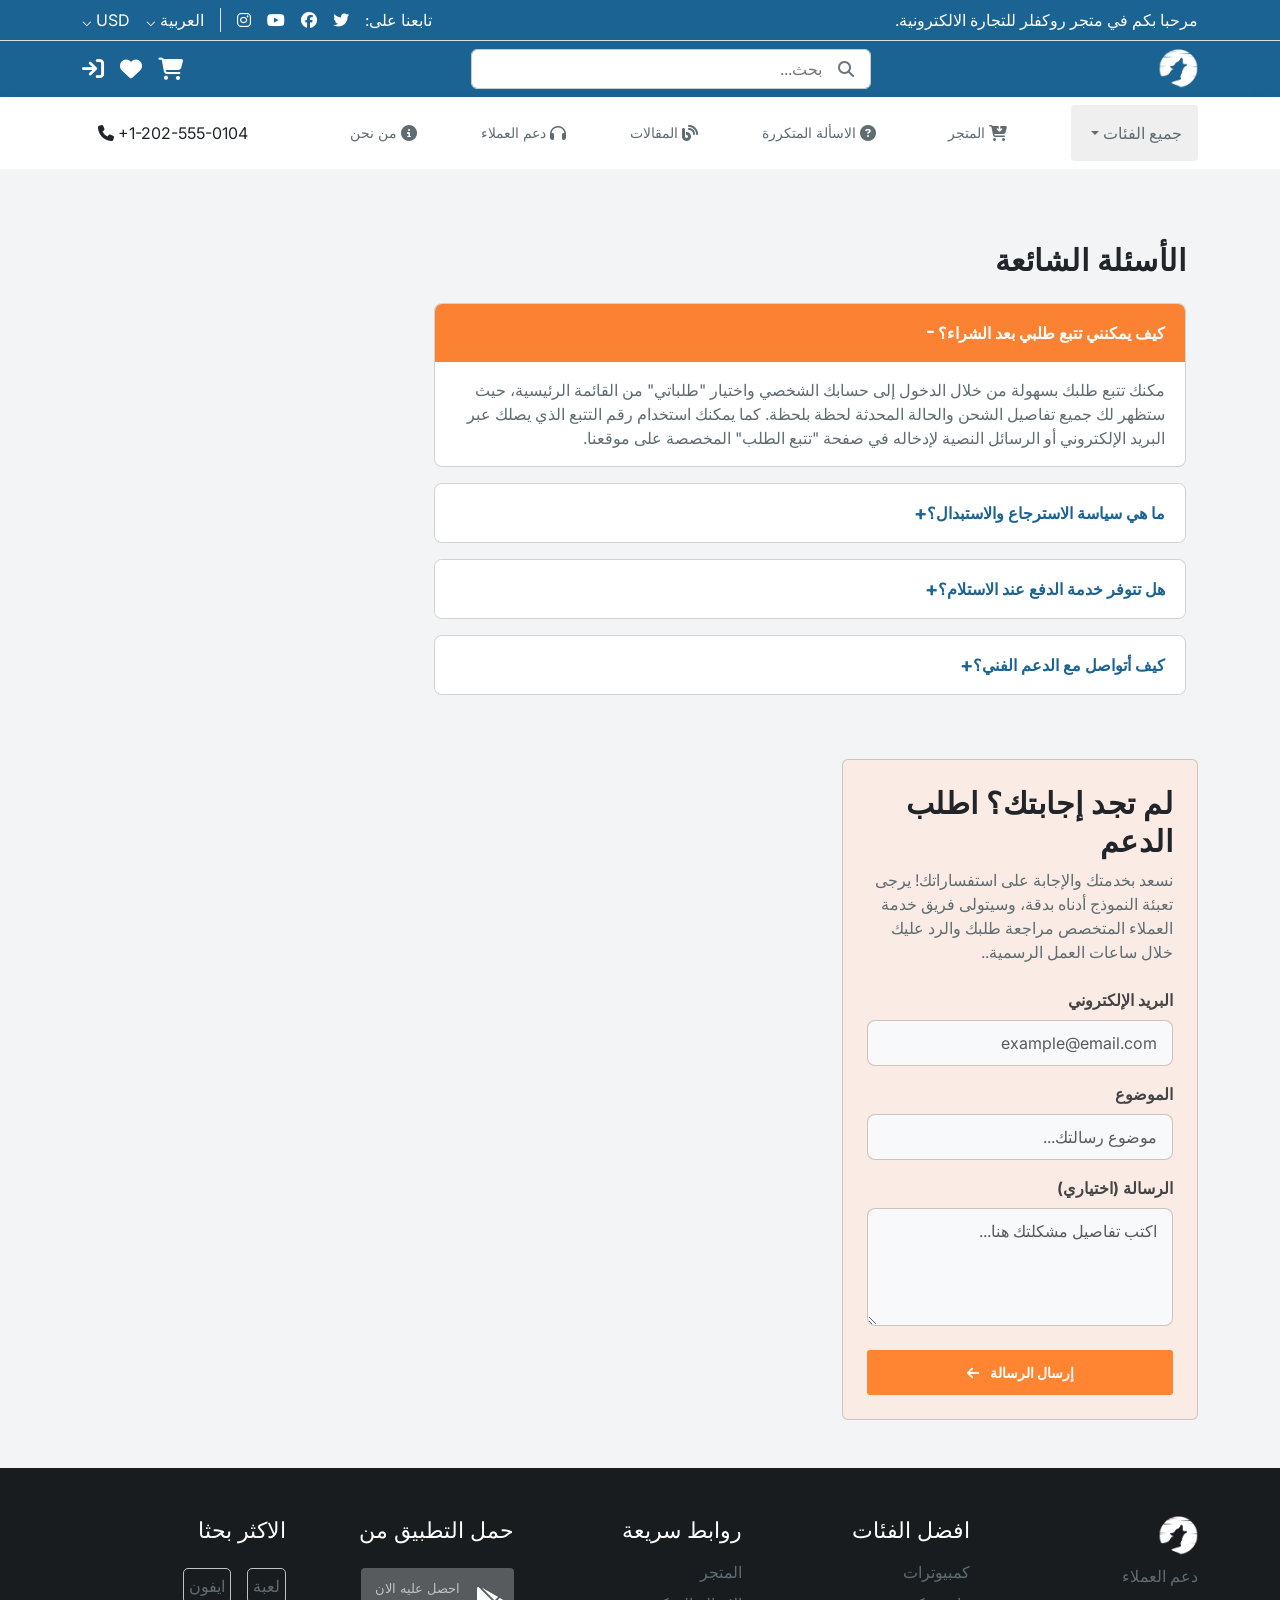
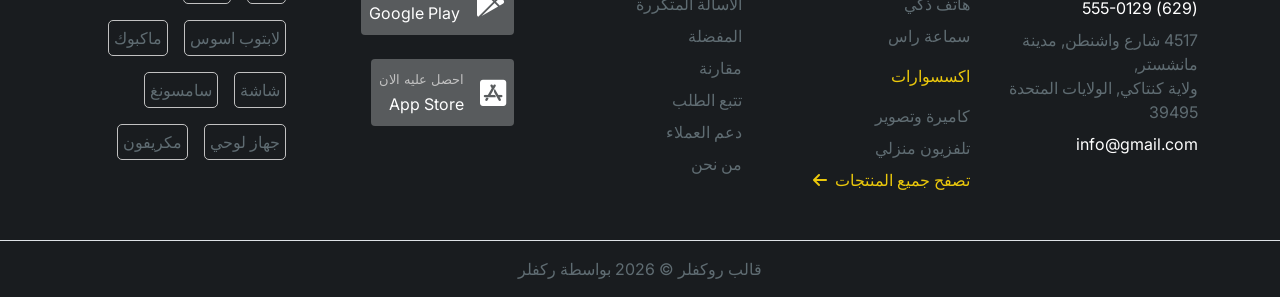
<file: fqr/freguently.html>
<!DOCTYPE html>
<html lang="ar" dir="rtl">

<head>
    <meta charset="UTF-8">
    <meta name="viewport" content="width=device-width, initial-scale=1.0">
    <link href="https://cdn.jsdelivr.net/npm/bootstrap@5.3.8/dist/css/bootstrap.min.css" rel="stylesheet"
        integrity="sha384-sRIl4kxILFvY47J16cr9ZwB07vP4J8+LH7qKQnuqkuIAvNWLzeN8tE5YBujZqJLB" crossorigin="anonymous">
    <link rel="stylesheet" href="https://cdnjs.cloudflare.com/ajax/libs/font-awesome/6.4.0/css/all.min.css">
    <link rel="stylesheet" href="../style.css">
    <link rel="stylesheet" href="freguently.css">
    <link rel="stylesheet" href="../nav-footer/nav-footer.css">
    <title>Freguently Asked</title>
</head>

<body>



        <header class="blue-bac">



        <div class="container d-none d-md-block">
            <div class="top-header d-flex justify-content-between align-items-center pt-2 pb-2">
                <div class="main-text text-white">
                    مرحبا بكم في متجر روكفلر للتجارة الالكترونية.
                </div>
                <div class="d-flex gap-3">
                    <div class="main-text text-white d-flex gap-3 border-start ps-3">
                        <p> تابعنا على:</p>
                        <a href="" class="text-white"><i class="fa-brands fa-twitter mt-1"></i></a>
                        <a href="" class="text-white"><i class="fa-brands fa-facebook mt-1"></i></a>
                        <a href="" class="text-white"><i class="fa-brands fa-youtube mt-1"></i></a>
                        <a href="" class="text-white"><i class="fa-brands fa-instagram mt-1"></i></a>
                    </div>
                    <div class="lang-money d-flex gap-3">
                        <div class="lang position-relative">
                            <div class="btn-lang text-white pointer">العربية ⌵</div>
                            <div
                                class="drop-lang-content d-none z-1  white-bac rounded-2 position-absolute mt-2 overflow-hidden">
                                <div
                                    class="dropdown1 active-dropdown1 d-flex gap-4 drop-down1-hover pt-2 pb-2 ps-3 pe-3">
                                    <img src="../images/flags/saudi-arabia.webp" class="img-flag" alt="">
                                    <span class="lh-lg">العربية</span> <i class="fa-solid fa-check lh-lg "></i>
                                </div>
                                <div class=" dropdown1 d-flex gap-4 drop-down1-hover pt-2 pb-2 ps-3 pe-3"><img
                                        src="../images/flags/america-flag.avif" class="img-flag" alt="">
                                    <span class="lh-lg">English</span> <i class="fa-solid fa-check lh-lg "></i>
                                </div>
                                <div class="dropdown1 d-flex gap-4 drop-down1-hover pt-2 pb-2 ps-3 pe-3"> <img
                                        src="../images/flags/russian-flag.png" class="img-flag" alt="">
                                    <span class="lh-base">Russian</span> <i class="fa-solid fa-check lh-lg "></i>
                                </div>
                            </div>
                        </div>
                        <div class="money position-relative">
                            <div class="btn-money pointer text-white">USD ⌵</div>
                            <div
                                class="drop-money-content d-none z-1 white-bac rounded-2 position-absolute mt-2 overflow-hidden">
                                <div
                                    class="active-dropdown2 drop-down2-hover dropdown2 d-flex align-items-center gap-4 pt-2 pb-2 ps-3 pe-3 m-0">
                                    <p class="">USD</p> <i class="fa-solid fa-check"></i>
                                </div>
                                <div
                                    class="d-flex dropdown2 drop-down2-hover gap-4 pt-2 pb-2 ps-3 pe-3 m-0 align-items-center">
                                    <p class="">EUR</p> <i class="fa-solid fa-check"></i>
                                </div>
                            </div>
                        </div>
                    </div>
                </div>
            </div>
        </div>



        <div class="bottom-header pt-2 pb-2 border-top border-1 d-none d-md-block">
            <div class="container d-flex justify-content-between">
                <div class="logo">
                    <a href="../index.html"><img src="../images/logo/logo.png" alt=""></a>
                </div>
                <div class="header-search position-relative rounded-2 overflow-hidden d-none d-md-block">
                    <input type="text" class="w-100 h-100 border-0 ps-2 pe-5" placeholder="بحث...">
                    <i class="fa-solid fa-magnifying-glass position-absolute top-50 end-0 translate-middle-y me-3 text-secondary"
                        style="z-index: 10; cursor: pointer;"></i>
                </div>
                <div class="d-flex align-items-center gap-3 title-text2 text-white">
                    <div class="shop-cart position-relative">
                        <i class="fa-solid fa-cart-shopping pointer cartBottom hover-icon"></i>
                        <div class="card shop-body p-4 position-absolute cartContent d-none">
                            <h3 class="text-end mb-2 mt-2 title-text2">سلة التسوق <span>(2)</span></h3>
                            <hr>

                            <div class="items">
                                <div class="item1 d-flex align-items-center justify-content-between gap-3 hover-item">
                                    <div class="">
                                        <img src="../images/shop dropdown/1.jpg" alt="">
                                    </div>
                                    <div class="main-text">
                                        <p class="">كاميرة كانون EOS 1500D DSLR + عدسات 18-55 مم</p>
                                        <p class="">1 * <span class="blue-text">$1,500</span></p>
                                    </div>
                                    <div class="">
                                        <i class="fa-solid fa-xmark"></i>
                                    </div>
                                </div>
                                <div
                                    class="item1 mt-3 d-flex align-items-center justify-content-between gap-3 hover-item">
                                    <div class="">
                                        <img src="../images/shop dropdown/1.jpg" alt="">
                                    </div>
                                    <div class="main-text">
                                        <p class="">كاميرة كانون EOS 1500D DSLR + عدسات 18-55 مم</p>
                                        <p class="">2 * <span class="blue-text">$269</span></p>
                                    </div>
                                    <div class="">
                                        <i class="fa-solid fa-xmark"></i>
                                    </div>
                                </div>
                            </div>
                            <hr>
                            <div class="main-text d-flex justify-content-between">
                                <p class="">المجموع الكلي</p>
                                <p class="blue-text">$2038,00</p>
                            </div>
                            <button type="submit" class="btn btn-orange w-100 mt-3 text-btn">
                                ادفع الان
                            </button>

                            <button class="btn btn-outline-orange w-100 text-btn mt-3"
                                style="letter-spacing: 1px; font-weight: 600;">
                                عرض السلة
                            </button>
                        </div>
                    </div>
                    <div class="favorite">
                        <i class="fa-solid fa-heart pointer hover-icon"></i>
                    </div>
                    <div class="sign-in position-relative signInBottom">
                        <i class="fa-solid fa-arrow-right-to-bracket pointer hover-icon"></i>
                        <div class="card d-none shop-body p-4 position-absolute signInContent">
                            <h3 class="text-center mb-4 mt-2 title-text2">تسحيل الدخول الى حسابك</h3>
                            <form>
                                <div class="mb-3">
                                    <label for="email" class="main-text">عنوان البريد الالكتروني</label>
                                    <input type="email" class="form-control p-2 mt-1" id="email">
                                </div>

                                <div class="mb-3">
                                    <div class="d-flex justify-content-between">
                                        <label for="password" class="main-text">كلمة المرور</label>
                                        <a href="../forget-password/forget-password.html" class="forgot-link">هل نسيت كلمة السر؟</a>
                                    </div>
                                    <div class="position-relative mt-1">
                                        <input id="password" type="password" class="form-control p-2 pe-5"
                                            id="password">
                                        <i id="showPassword"
                                            class="fa-solid fa-eye position-absolute top-50 translate-middle-y pe-2 pointer"></i>
                                    </div>
                                </div>

                                <button type="submit" class="btn btn-orange w-100 mt-3 text-btn">
                                    تسجيل الدخول
                                </button>
                            </form>

                            <div class="separator main-text">ليس لديك حساب؟</div>

                            <button class="btn btn-outline-orange w-100 text-btn"
                                style="letter-spacing: 1px; font-weight: 600;">
                               <a href="../sign-in/signin.html" style="color: #FA8232;"> انشاء حساب</a>
                            </button>
                        </div>
                    </div>
                </div>
            </div>
        </div>



    </header>




    <nav class=" py-2 main-text d-none d-md-block" style="box-shadow: 0px 8px 20px rgba(0, 0, 0, 0.08)">

        <div class="container d-flex justify-content-between align-items-center">
            <div class="d-flex gap-5 align-items-center ">

                <div class="dropdown" dir="rtl">
                    <button class=" dropdown-toggle btn_categoy_nav gray-text text-center py-3 px-3 rounded-1 border-0"
                        type="button" data-bs-toggle="dropdown" aria-expanded="false">
                        <span>جميع الفئات</span>
                    </button>
                    <ul class="dropdown-menu">
                        <li><a class="dropdown-item text-end py-2" href="#">الكمبيوترات</a></li>
                        <li><a class="dropdown-item text-end py-2" href="#"> ملحقات الكمبيوتر</a></li>
                        <li><a class="dropdown-item text-end py-2" href="#"> هاتف ذكي</a></li>
                        <li><a class="dropdown-item text-end py-2" href="#">سماعة راس</a></li>
                        <li><a class="dropdown-item text-end py-2" href="#">ملحقات الهاتف المحمول</a></li>
                        <li><a class="dropdown-item text-end py-2" href="#">جهاز العاب</a></li>
                        <li><a class="dropdown-item text-end py-2" href="#">كاميرا وتصوير</a></li>
                        <li><a class="dropdown-item text-end py-2" href="#">اجهزة تلفزيون واجهزة منزلية</a></li>
                        <li><a class="dropdown-item text-end py-2" href="#"> ساعات وملحقات </a></li>
                        <li><a class="dropdown-item text-end py-2" href="#">تكنولوجيا محمولة</a></li>
                    </ul>
                </div>

                <div class="">
                    <a href="../shop-section/shop_page.html"
                        class="d-flex align-items-center gap-1 gray-text text-center nav_link  py-3 px-3 rounded-1">
                        <i class="fa-solid fa-cart-arrow-down"></i>
                        <small>المتجر </small>
                    </a>
                </div>

                <div class="">
                    <a href="../fqr/freguently.html"
                        class="text-center nav_link d-flex align-items-center gap-1 gray-text py-3 px-2 rounded-1">
                       <i class="fa-solid fa-circle-question"></i>
                        <small>الاسألة المتكررة</small>
                    </a>

                </div>

                <div class="">
                    <a href="../blog-list/blog-list.html"
                        class="text-center nav_link d-flex align-items-center gap-1 gray-text py-3 px-2 rounded-1">
                       <i class="fa-solid fa-blog"></i>
                        <small>  المقالات</small>
                    </a>

                </div>

                <div class="">
                    <a href="../customer-support/customer-support.html"
                        class="text-center nav_link d-flex align-items-center gap-1 gray-text py-3 px-2 rounded-1">
                        <i class="fa-solid fa-headphones d-block"></i>
                        <small>دعم العملاء</small>
                    </a>

                </div>

                <div class="">
                    <a href="../about-us/about-us.html"
                        class="text-center nav_link d-flex align-items-center gap-1 gray-text py-3 px-2 rounded-1">
                        <i class="fa-solid fa-circle-info"></i>
                        <small>  من نحن</small>
                    </a>

                </div>
            </div>

            <div class="d-flex align-items-center gap-2  py-3 px-3 rounded-1 d-none d-lg-block" dir="ltr">
                <i class="fa-solid fa-phone"></i>
                <span>+1-202-555-0104</span>
            </div>
        </div>

    </nav>




    <nav class="navbar navbar-expand-lg blue-bac d-md-none ">
        <div class="container">
            <div class="logo">
                <a href="../index.html"><img src="../images/logo/logo.png" alt=""></a>
            </div>
            <div class="bar_navbar title-text2" type="button" data-bs-toggle="collapse" data-bs-target="#navbarNav"
                aria-controls="navbarNav" aria-expanded="false" aria-label="Toggle navigation">
                <i class="fa-solid fa-bars"></i>
            </div>
            <div class="collapse navbar-collapse" id="navbarNav">
                <ul class="navbar-nav">
                    <li class="nav-item">
                        <a class="nav-link d-flex align-items-center gap-1 text-white title-text2 nav_item_bar"
                            href="../shop-section/shop_page.html">
                            <i class="fa-solid fa-cart-arrow-down"></i>
                        <small>المتجر </small>
                        </a>
                    </li>
                    <li class="nav-item">
                        <a class="nav-link d-flex align-items-center gap-1 text-white title-text2 nav_item_bar"
                            href="../fqr/freguently.html">
                            <i class="fa-solid fa-circle-question"></i>
                        <small>الاسألة المتكررة</small>
                        </a>
                    </li>
                    <li class="nav-item">
                        <a class="nav-link d-flex align-items-center gap-1 text-white title-text2 nav_item_bar"
                            aria-disabled="true" href="../blog-list/blog-list.html">
                            <i class="fa-solid fa-blog"></i>
                        <small>  المقالات</small>
                        </a>
                    </li>
                    <li class="nav-item">
                        <a class="nav-link d-flex align-items-center gap-1 text-white title-text2 nav_item_bar"
                            aria-disabled="true" href="../customer-support/customer-support.html">
                            <i class="fa-solid fa-headphones d-block"></i>
                        <small>دعم العملاء</small>
                        </a>
                    </li>
                    <li class="nav-item">
                        <a class="nav-link d-flex align-items-center gap-1 text-white title-text2 nav_item_bar"
                            aria-disabled="true" href="../about-us/about-us.html">
                            <i class="fa-solid fa-circle-info"></i>
                        <small>  من نحن</small>
                        </a>
                    </li>
                    <li class="nav-item">
                        <a class="nav-link d-flex align-items-center gap-1 text-white title-text2 nav_item_bar"
                            aria-disabled="true" href="../sign-in/signin.html">
                            <i class="fa-solid fa-arrow-right-to-bracket"></i>
                            <small>تسجيل الدخول </small>
                        </a>
                    </li>
                    <li class="nav-item">
                        <a class="nav-link d-flex align-items-center gap-1 text-white title-text2 nav_item_bar"
                            aria-disabled="true">
                            <i class="fa-solid fa-phone"></i>
                            <span>+1-202-555-0104</span>
                        </a>
                    </li>
                </ul>
            </div>
        </div>
    </nav>

    <!-- start Freguently Asked section -->
    <section class="faq-section py-5 gray-bac">
        <div class="container">
            <div class="row g-4">

                <div class="aksed-section col-lg-8 col-md-12 p-4">

                    <h2 class="title-text1 mb-4">الأسئلة الشائعة</h2>

                    <div class="accordion" id="faqAccordion">

                        <div class="accordion-item mb-3 custom-accordion-item border-0">
                            <h2 class="accordion-header">
                                <button class="accordion-button fw-bold title-text2" type="button"
                                    data-bs-toggle="collapse" data-bs-target="#collapseOne" aria-expanded="true"
                                    aria-controls="collapseOne">
                                    كيف يمكنني تتبع طلبي بعد الشراء؟
                                </button>
                            </h2>
                            <div id="collapseOne" class="accordion-collapse collapse show"
                                data-bs-parent="#faqAccordion">
                                <div class="accordion-body main-text gray-text">
                                  مكنك تتبع طلبك بسهولة من خلال الدخول إلى حسابك الشخصي واختيار "طلباتي" من القائمة الرئيسية، حيث ستظهر لك جميع تفاصيل الشحن والحالة المحدثة لحظة بلحظة. كما يمكنك استخدام رقم التتبع الذي يصلك عبر البريد الإلكتروني أو الرسائل النصية لإدخاله في صفحة "تتبع الطلب" المخصصة على موقعنا.
                                </div>
                            </div>
                        </div>

                        <div class="accordion-item mb-3 custom-accordion-item border-0">
                            <h2 class="accordion-header">
                                <button class="accordion-button collapsed fw-bold title-text2" type="button"
                                    data-bs-toggle="collapse" data-bs-target="#collapseTwo" aria-expanded="false"
                                    aria-controls="collapseTwo">
                                    ما هي سياسة الاسترجاع والاستبدال؟
                                </button>
                            </h2>
                            <div id="collapseTwo" class="accordion-collapse collapse" data-bs-parent="#faqAccordion">
                                <div class="accordion-body main-text gray-text">
                                   نحرص على ضمان رضاك التام، لذا نتيح لك طلب الاسترجاع أو الاستبدال خلال 14 يوماً من تاريخ استلام المنتج. يشترط أن يكون المنتج في حالته الأصلية، غير مستخدم، وبكامل عبواته وملحقاته. تغطي السياسة حالات العيوب المصنعية أو عدم مطابقة المنتج للوصف المعروض. لتقديم الطلب، قم بملء نموذج الاسترجاع من حسابك أو تواصل مع خدمة العملاء.
                                </div>
                            </div>
                        </div>

                        <div class="accordion-item mb-3 custom-accordion-item border-0">
                            <h2 class="accordion-header">
                                <button class="accordion-button collapsed fw-bold title-text2" type="button"
                                    data-bs-toggle="collapse" data-bs-target="#collapseThree" aria-expanded="false"
                                    aria-controls="collapseThree">
                                    هل تتوفر خدمة الدفع عند الاستلام؟
                                </button>
                            </h2>
                            <div id="collapseThree" class="accordion-collapse collapse" data-bs-parent="#faqAccordion">
                                <div class="accordion-body main-text gray-text">
                                    نعم، تتوفر خدمة الدفع عند الاستلام في معظم المدن الرئيسية، مع العلم أنه قد يتم إضافة
                                    رسوم بسيطة على خدمة التوصيل النقدي.
                                </div>
                            </div>
                        </div>

                        <div class="accordion-item mb-3 custom-accordion-item border-0">
                            <h2 class="accordion-header">
                                <button class="accordion-button collapsed fw-bold title-text2" type="button"
                                    data-bs-toggle="collapse" data-bs-target="#collapseFour" aria-expanded="false"
                                    aria-controls="collapseFour">
                                    كيف أتواصل مع الدعم الفني؟
                                </button>
                            </h2>
                            <div id="collapseFour" class="accordion-collapse collapse" data-bs-parent="#faqAccordion">
                                <div class="accordion-body main-text gray-text">
                                    يمكنك التواصل معنا عبر نموذج "طلب الدعم" المجاور، أو عبر البريد الإلكتروني
                                    info@example.com، أو الاتصال على الرقم الموحد +1-202-555-0104.
                                </div>
                            </div>
                        </div>

                    </div>
                </div>
                <!-- end Freguently Asked section -->


                <!-- start Freguently support card -->
                <div class="col-lg-4 col-md-12">
                    <div class="support-card p-4 rounded custom-border custom-shadow-hover h-100">
                        <h4 class="title-text1 mb-2">لم تجد إجابتك؟ اطلب الدعم</h4>
                        <p class="main-text gray-text small mb-4">
                            نسعد بخدمتك والإجابة على استفساراتك! يرجى تعبئة النموذج أدناه بدقة، وسيتولى فريق خدمة
                            العملاء المتخصص مراجعة طلبك والرد عليك خلال ساعات العمل الرسمية..
                        </p>
                        <form>
                            <div class="mb-3">
                                <label class="form-label main-text gray-text small fw-bold">البريد الإلكتروني</label>
                                <input type="email" class="form-control main-text custom-input"
                                    placeholder="example@email.com">
                            </div>
                            <div class="mb-3">
                                <label class="form-label main-text gray-text small fw-bold">الموضوع</label>
                                <input type="text" class="form-control main-text custom-input"
                                    placeholder="موضوع رسالتك...">
                            </div>
                            <div class="mb-3">
                                <label class="form-label main-text gray-text small fw-bold">الرسالة (اختياري)</label>
                                <textarea class="form-control main-text custom-input" rows="4"
                                    placeholder="اكتب تفاصيل مشكلتك هنا..."></textarea>
                            </div>
                            <button type="submit" class="btn-send orange-btn text-btn w-100 mt-2">
                                إرسال الرسالة <i class="fas fa-arrow-left me-2"></i>
                            </button>
                        </form>
                    </div>
                </div>

            </div>
        </div>
    </section>



        <footer class="black-bac">
        <div class="container ">
            <div class="row text-white py-5 main-text ">
                <div class="col-12 col-md-6 col-lg  ">
                    <div class="logo footer_logo">
                        <a href=""><img src="../images/logo/logo.png" alt=""></a>
                    </div>
                    <div class="gray-text d-flex flex-column gap-2 mt-2">
                        <span>دعم العملاء</span>
                        <span class="text-white">(629) 555-0129</span>
                        <span>4517 شارع واشنطن, مدينة مانشستر,<br>ولاية كنتاكي, الولايات المتحدة 39495</span>
                        <span class=""><a href="" class="text-white">info@gmail.com</a></span>
                    </div>
                </div>
                <div class="col-12 col-md-6 col-lg    d-flex flex-column gap-2 mt-4 mt-md-2 mt-lg-0">
                    <p class="title-text2 text-white">افضل الفئات</p>
                    <span class="mt-2"><a href="" class="gray-text link_footer">كمبيوترات</a></span>
                    <span><a href="" class="gray-text link_footer">هاتف ذكي</a></span>
                    <span><a href="" class="gray-text link_footer">سماعة راس</a></span>
                    <p class=" my-2 yellow-text">اكسسوارات</p>
                    <span><a href="" class="gray-text link_footer">كاميرة وتصوير</a></span>
                        <span><a href="" class="gray-text link_footer">تلفزيون منزلي</a></span>
                        <span class=""><a href="" class="d-flex align-items-center gap-2 yellow-text">تصفح جميع المنتجات<i class="fa-solid fa-arrow-left"></i></a></i>
                        </span>
                </div>
                <div class="col-12 col-md-6 col-lg   d-flex flex-column gap-2 mt-4 mt-md-3 mt-lg-0">
                    <p class="title-text2 text-white">روابط سريعة</p>
                    <span class="mt-2"><a href="../shop-section/shop_page.html" class="gray-text link_footer"> المتجر</a></span>
                    <span><a href="../fqr/freguently.html" class="gray-text link_footer"> الاسالة المتكررة</a></span>
                    <span><a href="" class="gray-text link_footer">المفضلة</a></span>
                    <span><a href="" class="gray-text link_footer">مقارنة</a></span>
                    <span><a href="" class="gray-text link_footer">تتبع الطلب</a></span>
                    <span><a href="../customer-support/customer-support.html" class="gray-text link_footer">دعم العملاء</a></span>
                    <span><a href="../about-us/about-us.html" class="gray-text link_footer">من نحن</a></span>
                </div>
                <div class="col-12 col-md-6 col-lg   mt-4 mt-md-3 mt-lg-0">
                    <p class="title-text2">حمل التطبيق من </p>
                    <div class="d-flex gap-3 align-items-center mt-4 p-2 rounded-1 app_google_store">
                        <a href=""></a>
                        <i class="fa-brands fa-google-play "></i>
                        <p class="">احصل عليه الان <br><span>Google Play</span></p>
                    </div>
                    <div class="d-flex gap-3 align-items-center mt-4 p-2 rounded-1 app_google_store">
                        <a href=""></a>
                        <i class="fa-brands fa-app-store-ios"></i>
                        <p class="">احصل عليه الان <br><span>App Store </span></p>
                    </div>
                </div>
                <div class="col-12 col-md-6 col-lg   gray-text mt-4 mt-md-3 mt-lg-0">
                    <p class="title-text2 text-white">الاكثر بحثا</p>
                    <div class="d-flex flex-wrap mt-4 gap-3">
                        <a class="d-block  gray-text search_footer" href="">لعبة</a>
                        <a class="d-block  gray-text search_footer" href="">ايفون</a>
                        <a class="d-block  gray-text search_footer" href="">لابتوب اسوس</a>
                        <a class="d-block  gray-text search_footer" href="">ماكبوك</a>
                        <a class="d-block  gray-text search_footer" href="">شاشة</a>
                        <a class="d-block  gray-text search_footer" href="">سامسونغ</a>
                        <a class="d-block  gray-text search_footer" href="">جهاز لوحي</a>
                        <a class="d-block  gray-text search_footer" href="">مكريفون</a>
                    </div>
                </div>
            </div>
        </div>
        <div class="gray-text text-center border-top py-3">
            قالب روكفلر © 2026 بواسطة ركفلر
        </div>
    </footer>



    <script src="https://cdn.jsdelivr.net/npm/bootstrap@5.3.8/dist/js/bootstrap.bundle.min.js"
        integrity="sha384-FKyoEForCGlyvwx9Hj09JcYn3nv7wiPVlz7YYwJrWVcXK/BmnVDxM+D2scQbITxI"
        crossorigin="anonymous"></script>
        <script src="../nav-footer/nav-footer.js"></script>
</body>

</html>
</file>
<file: style.css>
@import url('https://fonts.googleapis.com/css2?family=Inter:wght@400;500;600;700&display=swap');

* {
    margin: 0;
    padding: 0;
    box-sizing: border-box;
}

a {
    text-decoration: none;
    padding: 0;
    margin: 0;
}

p {
    margin: 0;
    padding: 0;
}

/* الخطوط  */



body {
    font-family: 'Inter', sans-serif;
}


/* خط العناوين الرئيسية  */

.title-text1 {
    font-size: 22px;
    font-weight: 600;
    line-height: 38px;
    letter-spacing: 0.5px;

    @media (min-width: 768px) {
        font-size: 24px;
    }

    @media (min-width: 992px) {
        font-size: 30px;
    }
}


/* خط العناوين الفرعية  */

.title-text2 {
    font-size: 18px;
    font-weight: 500;
    line-height: 28px;

    @media (min-width: 768px) {
        font-size: 20px;
    }

    @media (min-width: 992px) {
        font-size: 22px;
    }
}


/* الخط الرئيسي لباقي الموقع  */

.main-text {
    font-size: 14px;
    line-height: 20px;
    font-weight: 400;

    @media (min-width: 768px) {
        font-size: 15px;
        line-height: 22px;
    }

    @media (min-width: 992px) {
        font-size: 16px;
        line-height: 24px;
    }
}


/* الخط الخاص بالارقام والاحصائيات  */

.text-number {
    font-size: 20px;
    font-weight: 600;
    line-height: 28px;
}



/* الخط الخاص بالازرار  */

.text-btn {
    font-size: 14px;
    font-weight: 600;
    text-transform: uppercase;
}



/* الالوان  */



/* لون الخلفية الابيض  */

.white-bac {
    background-color: #FFFFFF;
}

/* لون الخلفية الرمادي  */

.gray-bac {
    background-color: #F2F4F5;
}

/* لون الخلفية الازرق  */

.blue-bac {
    background-color: #1B6392;
}

/* لون الخلفية الاسود  */

.black-bac {
    background-color: #191C1F;
}

/* لون الخلفية النصف برتقالي  */

.half-orange-bac {
    background-color: #FFF3EB;
}

/* الازرار البرتقالية  */

.orange-btn {
    color: white;
    background-color: #FA8232;
    text-transform: uppercase;
    padding: 5px 10px;
    border-radius: 3px;
    border: none;
}

/* الازرار الزرقاء  */

.blue-btn {
    color: white;
    background-color: #2DA5F3;
    text-transform: uppercase;
    padding: 5px 10px;
    border-radius: 3px;
    border: none;
}

/* الازرار الخضر  */

.green-btn {
    color: white;
    background-color: #2DB224;
    text-transform: uppercase;
    padding: 5px 10px;
    border-radius: 3px;
    border: none;
}

/* الازرار الصفراء  */

.yellow-btn {
    color: black;
    background-color: #EFD33D;
    text-transform: uppercase;
    padding: 5px 10px;
    border-radius: 3px;
    border: none;
}

/* الازرار الحمراء  */

.red-brn {
    color: white;
    background-color: #EE5858;
    text-transform: uppercase;
    padding: 5px 10px;
    border-radius: 3px;
    border: none;
}

/* النص الازرق  */

.blue-text {
    color: #2DA5F3;
}

/* النص الرمادي  */

.gray-text {
    color: #5F6C72;
}

/* النص الاخضر  */

.green-text {
    color: #2DB224;
}

/* النص الاصفر  */

.yellow-text {
    color: #EBC80C;
}

/* النص البرتقالي */

.orange-text {
    color: #FA8232;
}

/* النص الاحمر  */

.red-text {
    color: #EE5858;
}

/* لون النجوم  */

.star-color {
    color: #FA8232;
}

/* باقي الوان النصوص لون اسود عادي black  */
</file>
<file: about-us/about-us.css>
.about-text-wrapper {
     width: 100%;
     max-width: 75% !important;

 }
 /* على الجوال نرجعه 100% */
 @media (max-width: 767px) {
     .about-text-wrapper {
         max-width: 100%;
         margin-right: 20px;
         text-align: right;
     }
 }

 .about-content {
     font-size: 21px;
 }

 .section-label {
     display: inline-block;
     color: white;
     padding: 8px 20px;
     border-radius: 5px;
     font-size: 14px;
     font-weight: 600;
     margin-bottom: 20px;
 }

 .list-unstyled {
     margin-right: 0;
     padding: 0;

 }

 .list-unstyled p {
     font-size: 20px;
 }

 .feature-list li {
     font-size: 16px;
     display: flex;
 }

 .feature-list i {
     font-size: 18px;
     margin-left: 10px;
 }

 .about-image {
     width: 100%;
     height: auto;
     border-radius: 10px;
     box-shadow: 0 10px 30px rgba(0, 0, 0, 0.1);
 }

 @media (min-width: 992px) {
     .about-image {
         min-height: 400px;
         object-fit: cover;
     }
 }

 /* end القسم الرئيسي (Hero Section) */



 /* <!-- start team-card-section --> */


 .team-section {
     background-color: white;
     padding-top: 60px;
     padding-bottom: 60px;
 }



 .team-card {
     background: white;
     border-radius: 8px;
     border: 1px solid rgba(0, 0, 0, 0.175);
     padding: 16px;
     display: flex;
     align-items: center;
     gap: 14px;
     height: 100%;
     transition: transform 0.3s cubic-bezier(0.25, 0.8, 0.25, 1), box-shadow 0.3s ease;
 }

 .team-card:hover {
     box-shadow: 0px 0px 15px rgba(0, 0, 0, 0.269);
 }

 .team-img {
     width: 56px;
     height: 56px;
     border-radius: 50%;
     object-fit: cover;
     flex-shrink: 0;
 }

 .team-info {
     flex: 1;

 }

 .team-name {
     font-size: 20px;
     font-weight: 600;
     color: #2DA5F3;
     margin-bottom: 4px;
     line-height: 1.3;
 }

 .team-role {
     font-size: 18px;
     margin: 0;
     color: #5F6C72;
     line-height: 1.4;
 }

 /* تحسين للجوال */
 @media (max-width: 767px) {
     .team-section {
         padding-top: 40px;
         padding-bottom: 40px;
     }

     .team-card {
         padding: 12px;
         gap: 10px;
     }

     .team-img {
         width: 48px;
         height: 48px;
     }
 }

 /* <!-- end team-card-section --> */



 /* <!-- start about-image-section --> */


 .trust-section {
     margin-top: 40px;
     margin-bottom: 30px;
     background-image: url('../images/Technical-Support.jpg');
     background-size: cover;
     background-position: center;
     background-repeat: no-repeat;
     min-height: 300px;
     position: relative;
     display: flex;
     align-items: center;
 }


 .trust-section::before {
     content: '';
     position: absolute;
     top: 0;
     right: 0;
     /* يبدأ من اليمين */
     left: 0;
     bottom: 0;
     background: linear-gradient(to left, rgba(90, 86, 86, 0.273) 20%, rgba(117, 112, 112, 0.344) 60%, rgba(255, 255, 255, 0.188) 100%);
     z-index: 1;
 }

 .trust-content {
     position: relative;
     z-index: 1;
     padding-top: 15px;
     padding: 30px 0;
 }

 .trust-content-p {
     color: white;
     font-size: 20px;
 }

 .trust-btn {
     display: inline-flex;
     justify-content: center;
     align-items: center;
     width: 50px;
     height: 50px;
     background-color: #FA8232;
     color: #FFFFFF;
     border-radius: 50%;
     font-size: 20px;
     text-decoration: none;
     transition: all 0.3s ease;
     box-shadow: 0 5px 15px rgba(250, 130, 50, 0.4);
 }

 .trust-btn:hover {
     background-color: #e56f2a;
     transform: translateX(-5px);
     box-shadow: 0 8px 20px rgba(250, 130, 50, 0.6);
 }

 @media (max-width: 767px) {
     .trust-section {
         min-height: 350px;
         background-position: left center;
         padding: 20px;
     }

     .trust-section::before {
         background: linear-gradient(to left, rgba(40, 39, 39, 0.571) 40%, rgba(36, 35, 35, 0.632) 100%);
     }

     .trust-btn {
         margin: auto;
         display: flex;
     }
 }

 /* <!-- end about-image-section --> */



 /* <!-- start about-products-section--> */

 .products-section {
     background-color: #FFFFFF;
     padding-top: 60px;
     padding-bottom: 60px;
 }

 .product-item {
     display: flex;
     align-items: center;
     gap: 15px;
     padding: 15px;
     margin-bottom: 15px;
     background-color: #FFFFFF;
     border: 1px solid rgba(0, 0, 0, 0.175);
     border-radius: 8px;
     transition: all 0.3s ease;
 }

 .product-item:hover {
     box-shadow: 0px 0px 15px rgba(0, 0, 0, 0.269);
 }


 .product-img-wrapper {
     flex-shrink: 0;
     width: 80px;
     height: 80px;
     background-color: #F8F9FA;
     border-radius: 8px;
     display: flex;
     align-items: center;
     justify-content: center;
     overflow: hidden;
 }

 .product-img {
     width: 100%;
     height: 100%;
     object-fit: cover;
     transition: transform 0.3s ease;
 }

 .product-info {
     flex: 1;
     min-width: 0;
 }


 @media (min-width: 768px) and (max-width: 991px) {
     .col-md-6 {
         flex: 0 0 50%;
         max-width: 50%;
     }
 }



 /* <!-- end about-products-section --> */



 /* <!-- start about-newsletter-section --> */


 .newsletter-section {
     background-color: #1B6392;
     padding: 60px 0;
 }

 .newsletter-box {
     background: #FFFFFF;
     border-radius: 8px;
     margin-top: 10px;
     overflow: hidden;
     display: inline-flex;
     max-width: 520px;
     width: 100%;
     box-shadow: 0 6px 20px rgba(0, 0, 0, 0.15);
 }

 .newsletter-title {
     font-size: 30px;
     padding-bottom: 12px;
 }

 .newsletter-input {
     flex: 1;
     border: none;
     padding: 14px 20px;
     font-size: 15px;
     outline: none;
     background: transparent;
 }

 .newsletter-submit {
     border: none;
     border-radius: 0;
     padding: 14px 28px;
     cursor: pointer;
     transition: background-color 0.3s ease;
 }

 .newsletter-submit:hover {
     background-color: #e56f2a;
 }

 .brand-logos {
     opacity: 0.6;
     transition: opacity 0.3s ease;
 }

 .brand-logos:hover {
     opacity: 1;
 }

 .brand-logo {
     color: #FFFFFF;
     font-size: 14px;
     font-weight: 600;
     letter-spacing: 1px;
     text-transform: uppercase;
 }

 @media (max-width: 767px) {
     .newsletter-section {
         padding: 40px 0;
     }

     .newsletter-box {
         flex-direction: column;
         border-radius: 8px;
     }

     .newsletter-input {
         border-bottom: 1px solid #eee;
         text-align: center;
     }

     .newsletter-submit {
         border-radius: 0 0 8px 8px;
         width: 100%;
     }
 }

 /* <!-- end about-newsletter-section --> */
</file>
<file: nav-footer/nav-footer.css>
.img-flag {
    width: 30px;
    height: 30px;
    border-radius: 50%;
    object-fit: cover;
}

a {
    text-decoration: none;
    padding: 0;
    margin: 0;
}

.drop-down-hover {
    transition: 0.3s;
}

.drop-down1-hover:hover,
.active-dropdown1 {
    background-color: #F2F4F5;
}

.pointer {
    transition: 0.3s;
}

.pointer:hover {
    cursor: pointer;
}

p {
    margin: 0;
}

.dropdown1 i {
    opacity: 0;
}

.active-dropdown1.dropdown1 i {
    opacity: 100%;
    color: #FA8232;
}

.active-dropdown2,
.drop-down2-hover:hover {
    background-color: #F2F4F5;
}

.dropdown2 i {
    opacity: 0;
}

.active-dropdown2.dropdown2 i {
    opacity: 100%;
    color: #FA8232;
}

.logo img {
    width: 40px;
    height: 40px;
    object-fit: cover;
}

.header-search {
    width: 400px;
    height: 40px;
    border: 1px solid #ccc;

    @media (max-width: 992px) {
        width: 250px;
    }
}

.header-search input {
    outline: none;
}

.shop-body {
    width: 400px;
    left: -50px;
    top: 120%;
    z-index: 100;
    border: none;
    border-radius: 8px;
    box-shadow: 0 4px 15px rgba(0, 0, 0, 0.1);
}

.form-label {
    font-weight: 500;
    color: #444;
}

/* لون الزر البرتقالي */
.btn-orange {
    background-color: #ff8533;
    color: white;
    font-weight: bold;
    padding: 12px;
    border: none;
    transition: 0.3s;
}

.btn-orange:hover {
    background-color: #e6762d;
    color: white;
}

/* زر إنشاء حساب */
.btn-outline-orange {
    border: 1px solid #ffccb3;
    color: #d35400;
    padding: 10px;
    background: transparent;
}

.btn-outline-orange:hover {
    background-color: #fff5f0;
    color: #d35400;
}

/* الخط الفاصل */
.separator {
    display: flex;
    align-items: center;
    text-align: center;
    color: #888;
    margin: 20px 0;
}

.separator::before,
.separator::after {
    content: '';
    flex: 1;
    border-bottom: 1px solid #ddd;
}

.separator:not(:empty)::before {
    margin-right: .5em;
}

.separator:not(:empty)::after {
    margin-left: .5em;
}

.forgot-link {
    text-decoration: none;
    color: #5dade2;
    font-size: 0.9rem;
}

.active-aignIn {
    color: #FA8232;
}

.active-cart {
    color: #FA8232;
}

.items .item1 img {
    width: 80px;
    height: 80px;
    object-fit: cover;
}

.hover-icon {
    transition: 0.3s;
}

.hover-icon:hover {
    color: #FA8232;
}

.hover-item {
    transition: 0.3s;
}

.hover-item:hover {
    background-color: #F2F4F5;
}

nav .nav_link {
    transition: 0.3s;

    @media (min-width: 767px) {
        padding: 13px 5px;
    }

    @media (min-width: 1199px) {
        padding: 16px 10px;
    }
}

nav .nav_link:hover {
    background-color: #F2F4F5;
}

.active_category {
    background-color: #FA8232;
    color: white;
}

.dropdown-menu {
    border: none;
    box-shadow: 0px 0px 15px rgba(0, 0, 0, 0.269);
}

.bar_navbar i {
    color: white;
}

.nav_item_bar {
    width: 100%;
    padding: 10px;
    border-radius: 5px;
    transition: 0.3s;
    margin: 5px 0;
}

.nav_item_bar:hover {
    background-color: #f2f4f54a;
}

.app_google_store {
    background-color: #f2f4f54a;
    color: white;
    position: relative;
    overflow: hidden;
    transition: 0.3s;
    width: fit-content;
}

.app_google_store:hover {
    filter: brightness(0.9);
}

.app_google_store a {
    position: absolute;
    width: 100%;
    height: 100%;
}

.app_google_store i {
    font-size: 30px;
}

.app_google_store p {
    color: rgb(193, 193, 193);
    font-size: 13px;
    line-height: 25px;
}

.app_google_store span {
    color: white !important;
    font-size: 16px !important;
}

.search_footer {
    padding: 5px;
    border-radius: 5px;
    background-color: transparent;
    border: 1px solid rgb(193, 193, 193);
    transition: 0.3s;
}

.search_footer:hover {
    color: white;
    border: 1px solid white;
}

.link_footer {
    transition: 0.3s;
}

.link_footer:hover {
    color: white;
}
</file>
<file: blog-list/blog-list.css>
/* <!-- Start Blog List Section --> */
.blog-toolbar {
  border: 1px solid rgba(0, 0, 0, 0.175);
}

.blog-toolbar input,
.blog-toolbar select {
   border:1px solid rgba(0, 0, 0, 0.175);
    border-radius: 8px;
    padding: 12px 12px;
    transition: all 0.3s ease;
}

.blog-toolbar input:focus,
.blog-toolbar select:focus {
     background-color: #FFFFFF;
    border-color: #1B6392;
    outline: none;
}

.blog-card,
.product-card {
    background-color: white;
    border-radius: 12px;
    border: 1px solid rgba(0, 0, 0, 0.175);
    transition: all 0.3s ease;
    height: 100%;
    display: flex;
    flex-direction: column;
    cursor: pointer;
}

.blog-card:hover,
.product-card:hover {
    border-color: #b9b5b5; 
box-shadow: 0px 0px 15px rgba(0, 0, 0, 0.269);
}
.blog-img-wrapper {
    position: relative;
    /* overflow: hidden; */
}

.blog-img {
    width: 100%;
    height: 220px;
    object-fit: cover;
    transition: transform 0.5s ease;
}

.blog-date {
    position: absolute;
    top: 15px;
    right: 15px;
    padding: 6px 12px;
    border-radius: 6px;
    font-size: 13px;
    font-weight: 600;
}

/* محتوى البطاقة */
.blog-body {
    padding: 25px;
    display: flex;
    flex-direction: column;
    flex-grow: 1;
}

.blog-meta {
    font-size: 16px;
}
.blog-title {
  font-size: 23px;
}
.blog-title a {
    transition: color 0.3s ease;
    line-height: 1.4;
}

.blog-title a:hover {
    color: #FA8232 !important;
}

.blog-excerpt {
    font-size: 18px;
    line-height: 1.6;
    flex-grow: 1;
}

.blog-link {
    display: inline-block;
    font-size: 14px;
    transition: gap 0.3s ease;
}

.blog-link:hover {
  color: #d66e28 !important;
}

.blog-link i {
    transition: transform 0.3s ease;
}

/* الترقيم (Pagination) */
.blog-pagination .page-link {
    transition: all 0.3s ease;
    font-weight: 600;
    color: black;
}

.blog-pagination .page-link:hover {
    background-color: #FA8232 !important;
    color: #FFFFFF !important;
}

@media (max-width: 767px) {
    .blog-toolbar {
        flex-direction: column;
    }
    .blog-toolbar input,
    .blog-toolbar select {
        width: 100%;
    }
    .blog-img {
        height: 180px;
    }
    .blog-body {
        padding: 20px;
    }
}



    /* اخر اخبار */

.product-card {
    transition: all 0.3s ease-in-out !important; 
    cursor: pointer;
}

.product-card:hover {
box-shadow: 0px 0px 15px rgba(0, 0, 0, 0.269);
}


.fa-arrow-left {
    font-size: 0.8rem;
}





/* <!-- start blog-content-section --> */



.row.g-5>* {
    padding-left: 2rem !important;
    padding-right: 2rem !important;
}

.quote-box {
    border-right: 4px solid #FA8232;
    background-color: rgba(250, 130, 50, 0.1);
}

.article-img {
    transition: transform 0.3s ease;
}

.article-img:hover {
    transform: scale(1.02);
}

.tag-badge {
    font-size: 14px;
    transition: all 0.3s ease;
}

.tag-badge:hover {
    background-color: #FA8232 !important;
    color: #FFFFFF !important;
}

.sidebar-widget {
    box-shadow: 0 2px 8px rgba(0, 0, 0, 0.05);
    transition: transform 0.3s ease, box-shadow 0.3s ease;
}

.sidebar-widget:hover {
    box-shadow: 0 4px 15px rgba(0, 0, 0, 0.1);
}

/* .sidebar-wrapper {} */

.category-list a {
    transition: transform 0.3s ease;
}

.category-list a:hover {
    color: #FA8232;
}


.tag-cloud {
    font-size: 13px;
    transition: all 0.3s ease;
}

.tag-cloud:hover {
    background-color: #FA8232 !important;
    color: #FFFFFF !important;
    transform: scale(1.02);
}

.sticky_boxes {
    top: 20px;
}

@media (max-width: 767px) {
    .article-content p {
        font-size: 20px;
        line-height: 1.8;
    }

    .container {
        margin-right: 10px;
        margin-left: 10px;
    }

    .article-content {
        margin: 0px 10px;
    }

    .sidebar-widget {
        margin-bottom: 20px;
    }

    .row.g-5>* {
        padding-left: 0.75rem !important;
        padding-right: 0.75rem !important;
    }
}

/* <!-- end blog-content-section --> */
/* <!-- Start blog-comment-item --> */

.comment-form-wrapper input,
.comment-form-wrapper textarea {
    border: 1px solid #E2E8F0;
    border-radius: 8px;
    padding: 12px 15px;
    transition: all 0.3s ease;
}

.comment-form-wrapper input:focus,
.comment-form-wrapper textarea:focus {
    background-color: #FFFFFF;
    border-color: #1B6392;
    box-shadow: 0 0 0 3px rgba(27, 99, 146, 0.1);
    outline: none;
}

.comment-name {
    font-size: 25px;
    font-weight: 500;

}

.comment-item {
    transition: background-color 0.3s ease, padding 0.3s ease;
}

.comment-item:hover {
    background-color: #F8F9FA;
}

.comment-content a:hover {
    text-decoration: underline !important;
}

@media (max-width: 767px) {
    .comments-list-wrapper {
        margin-bottom: 0;
    }
    .comment-item {
        flex-direction: column;
        text-align: center;
    }

    .comment-item img {
        margin: 0 auto 15px auto;
    }

    .comment-item .d-flex {
        flex-direction: column;
        align-items: center;
        gap: 5px;
    }
}

/* <!-- end blog-comment-item --> */
</file>
<file: customer-support/customer-support.css>
/* <!-- start customer-support-Hero --> */


.support-hero-right {
        max-width: 75%;
    margin-left: auto;
    margin-right: 0;
    text-align: right;
}

/* على الجوال نرجعه 100% */
@media (max-width: 767px) {
    .support-title {
        font-size: 30px;
    }
    .support-hero-right {
        max-width: 100%;
        margin-left: 0;
        text-align: center;
    }
}
.support-tag {
    display: inline-block;
    padding: 6px 16px;
    border-radius: 6px;
    font-weight: 600;
    font-size: 14px;
    margin-bottom: 20px;
}

.support-search {
    width: 90%;
    background-color: #FFFFFF;
    border: 1px solid #E2E8F0;
    border-radius: 8px;
    padding: 6px;
    box-shadow: 0 4px 12px rgba(0, 0, 0, 0.05);
    transition: all 0.3s ease;
}

.support-search:focus-within {
    box-shadow: 0 6px 20px rgba(27, 99, 146, 0.15);
    border-color: #1B6392;
}

.search-input {
    border: none;
    background: transparent;
    padding: 12px 16px;
    flex: 1;
    color: #191C1F;
}

.search-input:focus {
    outline: none;
}

.support-search .orange-btn {
    padding: 12px 28px;
    border-radius: 6px;
    white-space: nowrap;
}

.hero-image {
      width: 550px;          /* عرض ثابت */
    max-width: 100%;       /* عشان ما تطلع برا الشاشة على الجوال */
    height: auto;
    border-radius: 12px;
}

@media (max-width: 767px) {

    .support-search {
        flex-direction: column;
        margin: auto;
        display: inline-flex;
    }
    .search-input {
        width: 100%;
        text-align: center;
        border-bottom: 1px solid #E2E8F0;
        margin-bottom: 8px;
        padding-bottom: 12px;
    }
    .support-search .orange-btn {
        width: 100%;
    }
    .hero-image {
        margin-top: 20px;
    }
}
    /* <!-- End customer-support-Hero --> */


    /* <!-- Start customer-support- --> */

.support-categories {
    background-color: #F2F4F5; /* gray-bac */
    padding-top: 60px;
    padding-bottom: 60px;
}

.category-title {
    color: #2DA5F3;
    font-weight: 600;
    font-size: 30px;
}


.support-card {
    background-color: #FFFFFF;
    border: 1px solid rgba(0, 0, 0, 0.175);
    border-radius: 8px;
    padding: 20px 25px;
    text-align: right;
    transition: all 0.3s ease;
    height: 100%;
    display: flex;
    flex-direction: row;          /* أفقي: الأيقونة والنص جنب بعض */
    align-items: center;          /* توسيط عمودي */
    gap: 20px;                    /* مسافة بين الأيقونة والنص */
    cursor: pointer;
}


.category-icon {
    font-size: 25px;
    flex-shrink: 0;              
    transition: transform 0.3s ease;
}


.category-name {
    font-weight: 600;
    color: #2a2e32;
    margin: 0;
    font-size: 19px;
    flex: 1;                      /* يأخذ المساحة المتبقية */
}


.support-card:hover {
    box-shadow: 0px 0px 15px rgba(0, 0, 0, 0.269);
}

.support-card:hover .category-icon {
    transform: scale(1.1);
}


@media (max-width: 767px) {
    .support-categories {
        padding-top: 40px;
        padding-bottom: 40px;
    }
    
    .support-card {
        padding: 20px 15px;
    }
    
    .category-icon {
        font-size: 28px;
    }
    
    .category-name {
        font-size: 14px;
    }
}
    /* <!-- End customer-support- --> */



 /* <!-- start customer-popular-topics --> */
.topic-list {
    list-style: none;
    padding-right: 0;
}
.popular-title {
    font-size: 30px;
    font-weight: 600;

}
.topic-list li {
    display: flex;
    align-items: flex-start; 
    gap: 10px;              
    margin-bottom: 14px;
    cursor: pointer;
}

.topic-list li::before {
    content: "•";
    color: #191C1F;         
    font-size: 18px;
    line-height: 1.4;
    flex-shrink: 0;         
    transition: color 0.3s ease;
}

.topic-link {

    text-decoration: none;
    color: #191C1F;         
    line-height: 1.3;
    transition: color 0.3s ease;
}

.topic-list li:hover::before,
.topic-list li:hover .topic-link {
    color: #2DA5F3;
}
    /* <!-- End customer-popular-topics --> */










    /* <!-- start customer-contact --> */

.contact-section {
    background-color: #F2F4F5; /* gray-bac */
    padding-top: 60px;
    padding-bottom: 60px;
}

.contact-tag {
    display: inline-block;
    padding: 6px 20px;
    border-radius: 6px;
    font-weight: 600;
    font-size: 14px;
}

.half-blue-bac {
    background-color: rgba(45, 165, 243, 0.15); /* خلفية زرقاء فاتحة جداً */
}

.contact-card {
    background-color: #FFFFFF;
    border-radius: 12px;
    padding: 35px 30px;
    text-align: center;
    box-shadow: 0 8px 24px rgba(0, 0, 0, 0.08);
    transition: transform 0.3s ease, box-shadow 0.3s ease;
    height: 100%;
}

.contact-card:hover {
    transform: translateY(-8px);
    box-shadow: 0 12px 35px rgba(0, 0, 0, 0.12);
}

.contact-icon-wrapper {
    width: 60px;
    height: 60px;
    border-radius: 50%;
    display: flex;
    align-items: center;
    justify-content: center;
    margin:auto;
    transition: transform 0.3s ease;
}

.contact-card:hover .contact-icon-wrapper {
    transform: scale(1.1) rotate(5deg);
}


.contact-icon-wrapper i {
    font-size: 28px;
}

.contact-title {
    color: #191C1F;
    font-weight: 600;
    margin-top: 20px;
}

.contact-desc {
    font-size: 18px;
    line-height: 1.3;
    color: #191C1F;
}

.contact-number,
.contact-email {
    font-size: 18px;
    letter-spacing: 1px;
    text-decoration: none;
}

/* الأزرار */
.orange-btn.text-btn,
.blue-btn.text-btn {
    display: inline-flex;
    align-items: center;
    justify-content: center;
    padding: 12px 24px;
    gap: 10px;
    border-radius: 8px;
    font-weight: 600;
    font-size: 15px;
    text-decoration: none;
    transition: all 0.3s ease;
    border: none;
    cursor: pointer;
}

.orange-btn.text-btn {
    background-color: #FA8232;
    color: #FFFFFF;
}

.orange-btn.text-btn:hover {
    background-color: #e56f2a;
    transform: translateY(-2px);
}

.blue-btn.text-btn {
    background-color: #1B6392;
    color: #FFFFFF;
}

.blue-btn.text-btn:hover {
    background-color: #154d75;
    transform: translateY(-2px);
}

/* تحسينات للجوال */
@media (max-width: 767px) {
    .contact-section {
        padding-top: 40px;
        padding-bottom: 40px;
    }
    
    .contact-card {
        padding: 30px 25px;
    }
    
    .contact-icon-wrapper {
        width: 60px;
        height: 60px;
    }
    
    .contact-icon-wrapper i {
        font-size: 24px;
    }
    
    .contact-title {
        font-size: 18px;
    }
    
    .contact-number,
    .contact-email {
        font-size: 16px;
        text-decoration: none;
    }
}
    /* <!-- End customer-contact --> */
</file>
<file: fqr/freguently.css>
.aksed-section  {
width: 800px;
gap: 30px;
}
.custom-accordion-item {
    background-color: #FFFFFF;
    border-radius: 8px !important;
    overflow: hidden;
    border: 1px solid rgba(0, 0, 0, 0.175) !important;
    transition: all 0.3s ease;
}

.custom-accordion-item:hover {
    box-shadow: 0px 0px 15px rgba(0, 0, 0, 0.269);
}

.custom-accordion-item .accordion-button {
    background-color: #FFFFFF;
    color: #1B6392; 
    box-shadow: none !important;
    font-size: 16px;
    padding: 15px 20px;
}

.custom-accordion-item .accordion-button:not(.collapsed) {
    background-color: #FA8232; 
    color: #FFFFFF;
}

.custom-accordion-item .accordion-button::after {
    filter: none; 
    background-image: none;
    content: '+';
    font-size: 20px;
    font-weight: bold;
    display: flex;
    align-items: center;
}

.custom-accordion-item .accordion-button:not(.collapsed)::after {
    content: '-';
    padding: 8px;

}

/* 2. تنسيق بطاقة الدعم (النموذج) */
.support-card {
    border: 1px solid rgba(0, 0, 0, 0.175);
    transition: all 0.3s ease;
    background-color: #faece5;
}

.support-card:hover {
    box-shadow: 0px 0px 15px rgba(0, 0, 0, 0.269);
}

.custom-input {
    border: 1px solid rgba(0, 0, 0, 0.175);
    border-radius: 8px;
    padding: 10px 15px;
    background-color: #F8F9FA;
    transition: all 0.3s ease;
}

.custom-input:focus {
    background-color: #FFFFFF;
    border-color: #1B6392;
    box-shadow: 0 0 0 3px rgba(27, 99, 146, 0.1);
    outline: none;
}

.btn-send {
    background-color: #ff8533;
    color: white;
    font-weight: bold;
    padding: 12px;
    border: none;
    transition: 0.3s;
}

.btn-send:hover {
    background-color: #e6762d;
    color: white;
}
</file>
